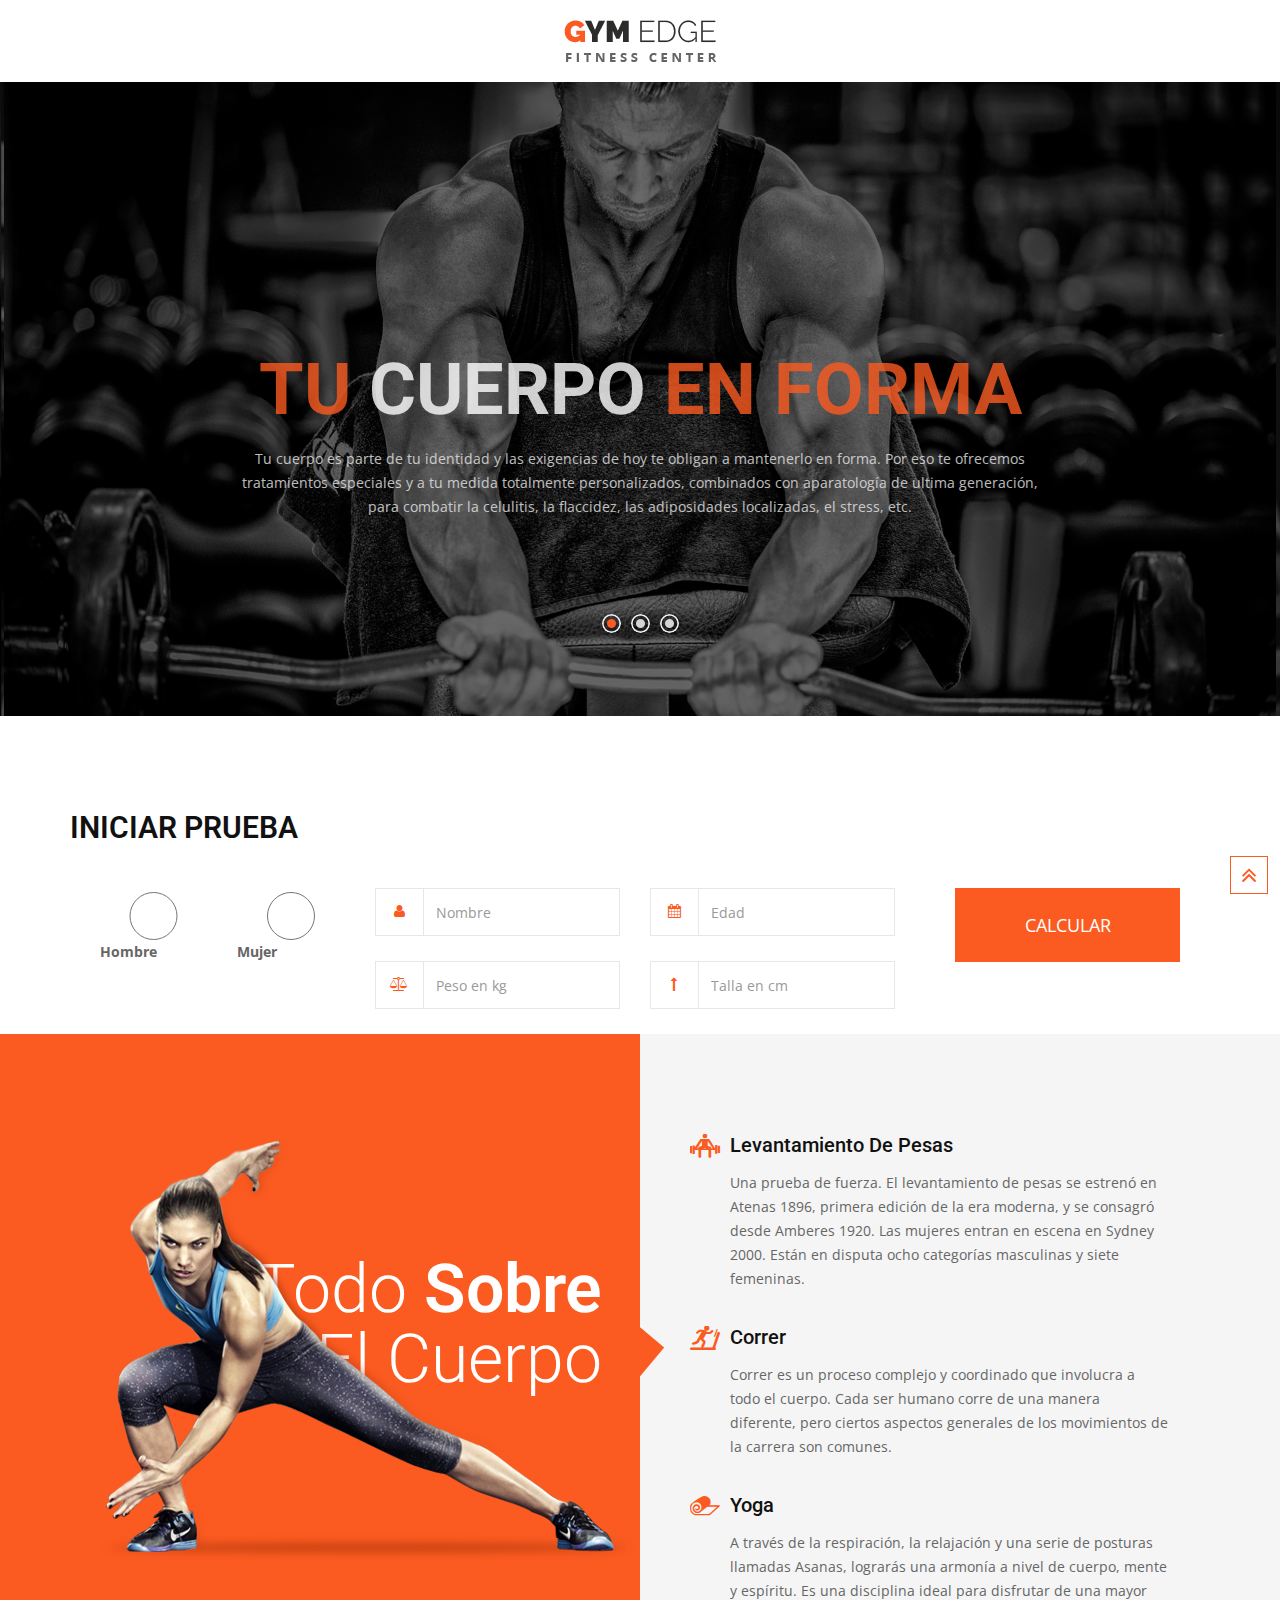
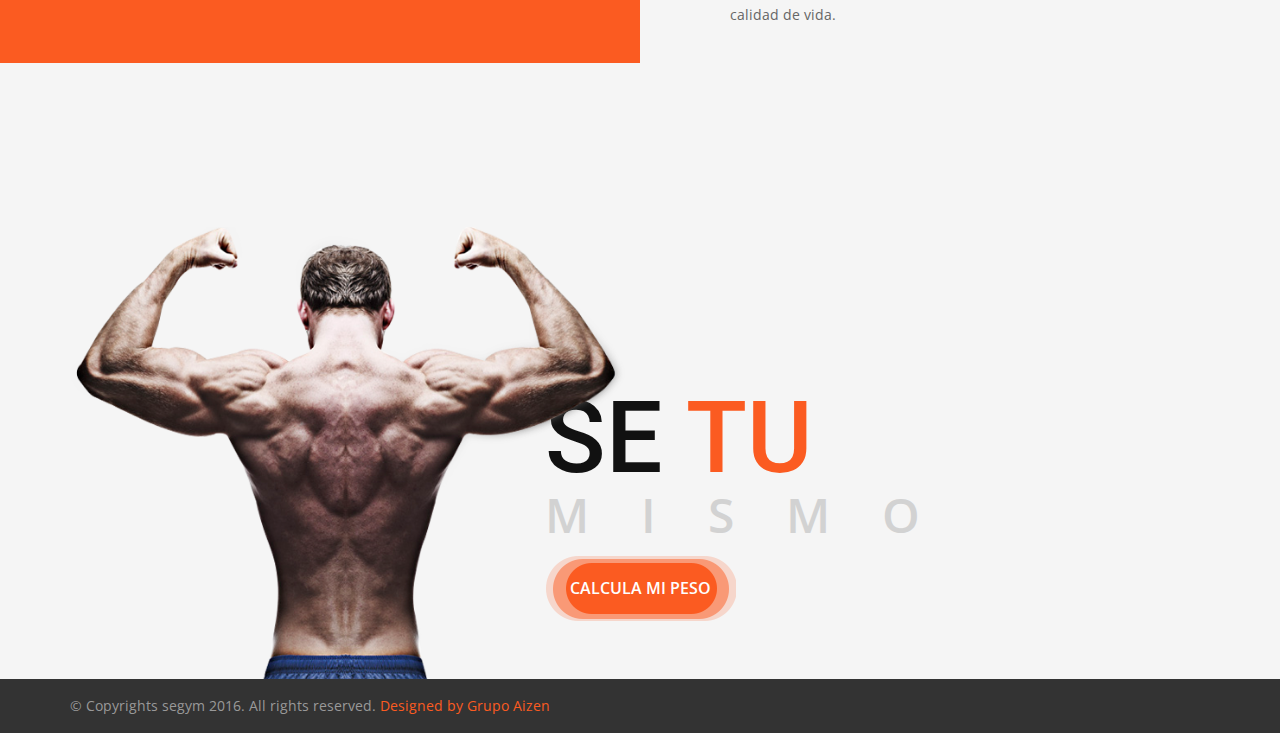
<file: index.html>
<!doctype html>
<html class="no-js" lang="">
    

<head>
        <meta charset="utf-8">
        <meta http-equiv="x-ua-compatible" content="ie=edge">
        <title>Segym</title>
        <meta name="description" content="">
        <meta name="viewport" content="width=device-width, initial-scale=1">

        <!-- favicon
        ============================================ -->        
        <link rel="shortcut icon" type="image/x-icon" href="favicon.ico">
        
        <!-- Bootstrap CSS
        ============================================ -->        
        <link rel="stylesheet" href="css/bootstrap.min.css">

        <!-- Font Awesome CSS
        ============================================ -->
        <link rel="stylesheet" href="css/font-awesome.min.css">

        <!-- owl.carousel CSS
        ============================================ -->
        <link rel="stylesheet" href="css/owl.carousel.css">
        <link rel="stylesheet" href="css/owl.theme.css">
        <link rel="stylesheet" href="css/owl.transitions.css">

        <!-- meanmenu CSS
        ============================================ -->
        <link rel="stylesheet" href="css/meanmenu.min.css">

        <!-- normalize CSS
        ============================================ -->
        <link rel="stylesheet" href="css/normalize.css">

        <!-- main CSS
        ============================================ -->
        <link rel="stylesheet" href="css/main.css">

        <!-- nivo slider CSS
        ============================================ -->
        <link rel="stylesheet" href="css/custom-slider/css/nivo-slider.css" type="text/css" />
        <link rel="stylesheet" href="css/custom-slider/css/preview.css" type="text/css" media="screen" />

        <!-- flaticon CSS
        ============================================ -->
        <link rel="stylesheet" type="text/css" href="css/flaticon.css"> 

        <!-- Wow CSS
        ============================================ -->
        <link rel="stylesheet" type="text/css" href="css/animate.css"> 
        <link rel="stylesheet" type="text/css" href="css/site.css"> 

        <!-- Fancybox CSS
        ============================================ -->
        <link rel="stylesheet" type="text/css" href="css/fancybox/jquery.fancybox.css"> 

        <!-- style CSS
        ============================================ -->
        <link rel="stylesheet" href="style.css">

        <!-- responsive CSS
        ============================================ -->
        <link rel="stylesheet" href="css/responsive.css">

        <!-- modernizr JS
        ============================================ -->
        <script src="js/vendor/modernizr-2.8.3.min.js"></script>
    </head>
    <body>
        <!-- Start wrapper -->
        <div class="wrapper">
        <!--[if lt IE 8]>
            <p class="browserupgrade">You are using an <strong>outdated</strong> browser. Please <a href="http://browsehappy.com/">upgrade your browser</a> to improve your experience.</p>
        <![endif]-->
        
        <!-- Start Header area -->
        <header class="main-header"  id="sticker">
            <!-- Start Header Top Area -->
                <div class="header-top-area">
                    <div class="container">
                        <div class="row">
                            <div class="col-lg-12 col-md-2 col-sm-12 col-xs-12">
                                <div class="logo-area center text-center">
                                    <a href="index.html"><img src="img/logo.png" alt="logo"></a>
                                </div>
                            </div>
                            <!-- <div class="col-lg-9 col-md-9 col-sm-12 col-xs-12">
                                <div class="main-menu">
                                    <nav>
                                        <ul id="nav">
                                            <li class="current"><a href="index.html">Home</a></li>
                                            <li><a href="#about">About</a></li>
                                            <li><a href="#classes">Classes</a></li>
                                            <li><a href="#schedule">Schedule</a></li>
                                            <li><a href="#trainers">Trainers</a></li>
                                            <li><a href="#shop">Shop</a></li>
                                            <li><a href="#news">News</a></li>
                                            <li><a href="#contact">Contact</a></li>
                                        </ul> 
                                    </nav>
                                </div>
                            </div> -->
                            <!-- <div class="col-lg-1 col-md-1 col-sm-12 col-xs-12">
                                <div class="header-top-right">
                                    <ul>
                                        <li>
                                            <div class="header-top-search search-box">
                                                <form>
                                                <input class="search-text" type="text"  placeholder="Search Here..." >
                                                <a class="search-button" href="#">
                                                    <i class="fa fa-search" aria-hidden="true"></i>
                                                </a>
                                                </form>
                                            </div>
                                        </li>
                                        <li>
                                            <a href="#" class="cart-area floatright">
                                                <i class="fa fa-shopping-cart"></i><span>2</span>
                                            </a>
                                            <ul>
                                                <li>
                                                    <div class="cart-single-product">
                                                        <div class="media">
                                                        <div class="pull-left cart-product-img">
                                                            <a href="#">
                                                                <img class="media-object" src="img/product/cart-img.png" alt="product">
                                                            </a>
                                                        </div>
                                                        <div class="media-body cart-content">
                                                            <h4 class="media-heading"><a href="#">Product Title Here</a></h4>
                                                            <a href="#" class="trash"><i class="fa fa-trash-o"></i></a>
                                                            <p>Quantity : 1</p>
                                                            <div class="cart-product-price">
                                                                <a href="#">$49</a>
                                                            </div>
                                                        </div>
                                                        </div>
                                                    </div>
                                                </li>
                                                <li>
                                                    <div class="cart-single-product">
                                                        <div class="media">
                                                        <div class="pull-left cart-product-img">
                                                            <a href="#">
                                                                <img class="media-object" src="img/product/cart-img.png" alt="product">
                                                            </a>
                                                        </div>
                                                        <div class="media-body cart-content">
                                                            <h4 class="media-heading"><a href="#">Product Title Here</a></h4>
                                                            <a href="#" class="trash"><i class="fa fa-trash-o"></i></a>
                                                            <p>Quantity : 1</p>
                                                            <div class="cart-product-price">
                                                                <a href="#">$99</a>
                                                            </div>
                                                        </div>
                                                        </div>
                                                    </div>
                                                </li>
                                                <li><a href="http://www.radiustheme.com/demo/html/gymedge/one-page/checkout.html" class="checkout-button">Checkout</a></li>        
                                            </ul>
                                        </li>
                                    </ul>
                                </div>
                            </div> -->
                        </div>
                    </div>
                </div>
            <!-- End header Top Area -->
            <!-- mobile-menu-area start -->
            <!-- <div class="mobile-menu-area">
                <div class="container">
                    <div class="row">
                        <div class="col-md-12">
                            <div class="mobile-menu">
                                <nav id="dropdown">
                                    <ul>
                                        <li class="current"><a href="index.html">Home</a></li>
                                        <li><a href="#about">About</a></li>
                                        <li><a href="#classes">Classes</a></li>
                                        <li><a href="#schedule">Schedule</a></li>
                                        <li><a href="#trainers">Trainers</a></li>
                                        <li><a href="#shop">Shop</a></li>
                                        <li><a href="#news">News</a></li>
                                        <li><a href="#contact">Contact</a></li>
                                    </ul>
                                </nav>
                            </div>                  
                        </div>
                    </div>
                </div>
            </div> -->
            <!-- mobile-menu-area end --> 
        </header>
        <!-- End Header area -->
        <!-- Start slider area  -->
        <div class="slider-area">
            <div class="bend niceties preview-2">
                <div id="ensign-nivoslider" class="slides"> 
                    <img src="img/slides/slide1.jpg" alt="image" title="#slider-direction-1"  />
                    <img src="img/slides/slide2.jpg" alt="image" title="#slider-direction-1"  />
                    <img src="img/slides/slide1.jpg" alt="image" title="#slider-direction-1"  />
                </div>
                <!-- direction 1 -->
                <div id="slider-direction-1" class="t-cn slider-direction">
                    <div class="slider-progress"></div>
                    <div class="slider-content t-cn s-tb slider-1">
                        <div class="title-container s-tb-c title-compress">
                            <div data-wow-delay="0.1s" data-wow-duration="1s" class="tp-caption big-title rs-title customin customout bg-sld-cp-primary "><span>tu</span> Cuerpo <span>en forma</span>
                            </div>
                            <div data-wow-delay="0.2s" data-wow-duration="2s" class="tp-caption small-content customin customout rs-title-small bg-sld-cp-primary tp-resizeme rs-parallaxlevel-0 ">
                            Tu cuerpo es parte de tu identidad y las exigencias de hoy te obligan a mantenerlo en forma. Por eso te ofrecemos  tratamientos especiales y a tu medida totalmente personalizados, combinados con aparatología de ultima generación, para combatir la celulitis, la flaccidez, las adiposidades localizadas, el stress, etc. 
                            </div>

                        </div>
                            <div class="button">
                            <!-- <a href="#" class="btn custom-button" data-title="Join With Us">Iniciar Prueba</a> -->
                            </div>
                        </div>  
                    </div>
                </div>
            </div>
            <div class="contact-us-area padding-top" id="contact">
                <div class="container">
                    <div class="row">
                        <div class="col-lg-12 col-md-12 col-sm-12">
                            <form action="framework/index.php" class="form-horizontal contact-form"   role="form" method="post">
                            <fieldset>

                            
                            <legend>Iniciar Prueba</legend>

                            <div class="col-lg-9">
                                <div class="form-group col-sm-2">
                                    <!-- <label class="control-label pull-left" for="textinput1"><i class="fa fa-user" aria-hidden="true"></i></label>  -->
                                    <div class="media-body">
                                        <input id="form-name" name="sexo" placeholder="Hombre" class="form-control input-md" type="radio" value="Hombre" data-error="Name field is required" required>
                                        </input>
                                        <label>Hombre</label>
                                        <div class="help-block with-errors"></div>
                                    </div>
                                </div>
                                
                                <div class="form-group col-sm-2">
                                    <!-- <label class="control-label pull-left" for="mujer"><i class="fa fa-user" aria-hidden="true"></i></label>  -->
                                    <div class="media-body">
                                        <input id="mujer" name="sexo" placeholder="Mujer" class="form-control input-md" type="radio" value="Mujer" data-error="Name field is required" required>
                                        <label>Mujer</label>
                                        <div class="help-block with-errors"></div>
                                    </div>
                                </div>

                                <div class="form-group col-sm-4">
                                    <label class="control-label pull-left" for="textinput1"><i class="fa fa-user" aria-hidden="true"></i></label> 
                                    <div class="media-body">
                                        <input id="form-name" name="nombre" placeholder="Nombre" class="form-control input-md" type="text" data-error="Name field is required" required>
                                        <div class="help-block with-errors"></div>
                                    </div>
                                </div>
                                <div class="form-group col-sm-4">
                                    <label class="control-label pull-left" for="edad"><i class="fa fa-calendar" aria-hidden="true"></i></label>  
                                    <div class="media-body">
                                        <input id="form-email" name="edad" placeholder="Edad" class="form-control input-md" type="number" min="0" max="120" data-error="Edad field is required" required>
                                        <div class="help-block with-errors"></div>
                                    </div>
                                </div>

                                
                                <div class="form-group col-sm-4">
                                    <label class="control-label pull-left" for="peso"><i class="fa fa-balance-scale" aria-hidden="true"></i></label>
                                    <div class="media-body">
                                        <input id="form-phone" name="peso" placeholder="Peso en kg" class="form-control input-md" type="number" data-error="Peso field is required" required min="25" max="250">
                                        <div class="help-block with-errors"></div>
                                    </div>
                                </div>

                                <div class="form-group col-sm-4">
                                    <label class="control-label pull-left" for="talla"><i class="fa fa-long-arrow-up" aria-hidden="true"></i></label>
                                    <div class="media-body">
                                        <input id="form-phone" name="talla" placeholder="Talla en cm" class="form-control input-md" type="text" data-error="Talla field is required" required>
                                        <div class="help-block with-errors"></div>
                                    </div>
                                </div>

                                
                            </div>

                            <div class="col-lg-3">
                                <div class="form-group col-sm-12">
                                  <div class="media-body">
                                    <button type="submit" class="btn-read-more-fill btn-send">Calcular</button>
                                  </div>
                                </div>
                                
                            </div>

                            
                            <div class='form-response'></div>

                            </fieldset>
                            </form>
                        </div> 
                    </div>
                </div>
            </div>
            <!-- End slider area--> 
            <!-- Start About fitness area -->
            <div class="about-fitness-area" id="about">
                <div class="container-fluid">
                    <div class="about-fitness-left">
                        <div class="about-left-img padding-space">
                            <img src="img/about-fitness-img.png" alt="about-fitness-img">
                            <div class="overly">
                                <h3>Todo <span>sobre</span><br>El cuerpo</h3>
                            </div>
                        </div>
                    </div>
                    <div class="about-fitness-right padding-space">
                        <div class="about-single-service">
                            <div class="media service-item">
                                <div class="pull-left service-image">
                                    <a href="#">
                                        <span class="flaticon-gym"></span>
                                    </a>
                                </div>
                                <div class="media-body service-content">
                                    <h3 class="media-heading"><a href="#">Levantamiento de Pesas</a></h3>
                                    <p>Una prueba de fuerza. El levantamiento de pesas se estrenó en Atenas 1896, primera edición de la era moderna, y se consagró desde Amberes 1920. Las mujeres entran en escena en Sydney 2000. Están en disputa ocho categorías masculinas y siete femeninas.</p>
                                </div>
                            </div>
                        </div>
                        <div class="about-single-service">
                            <div class="media service-item">
                                <div class="pull-left service-image">
                                    <a href="#">
                                        <span class="flaticon-man-running-on-treadmill-machine"></span>
                                    </a>
                                </div>
                                <div class="media-body service-content">
                                    <h3 class="media-heading"><a href="#">Correr</a></h3>
                                    <p>Correr es un proceso complejo y coordinado que involucra a todo el cuerpo. Cada ser humano corre de una manera diferente, pero ciertos aspectos generales de los movimientos de la carrera son comunes.</p>
                                </div>
                            </div>
                        </div>
                        <div class="about-single-service">
                            <div class="media service-item last-item">
                                <div class="pull-left service-image">
                                    <a href="#">
                                        <span class="flaticon-yoga-mat"></span>
                                    </a>
                                </div>
                                <div class="media-body service-content">
                                    <h3 class="media-heading"><a href="#">Yoga</a></h3>
                                    <p>A través de la respiración, la relajación y una serie de posturas llamadas Asanas, lograrás una armonía a nivel de cuerpo, mente y espíritu. Es una disciplina ideal para disfrutar de una mayor calidad de vida.</p>
                                </div>
                            </div>
                        </div>
                    </div>
                </div>
            </div>
            <!-- End About fitness area -->
            <!-- Start feature classes area -->
            <!-- <div class="feature-classes-area padding-space" id="classes">
                <div class="container">
                    <div class="row">
                        <div class="col-lg-12 col-md-12 col-sm-12">
                            <div class="section-title">
                                <h2>Featured Classes</h2>
                            </div>
                            <div class="feature-classes owl-arrow">
                                <div class="single-product-classes">
                                    <div class="single-product">
                                        <a href="#"><img src="img/feature1.jpg" alt="product"></a>
                                        <div class="overly">
                                            <ul>
                                                <li>16 Dec</li>
                                                <li>06.AM</li>
                                            </ul>
                                        </div>
                                    </div>
                                    <div class="product-content">
                                        <h3><a href="http://www.radiustheme.com/demo/html/gymedge/one-page/single-classes.html">Weight Lifting</a></h3>
                                        <span class="author"><i class="fa fa-user"></i>Jhon Carry</span>
                                    </div>
                                </div>
                                <div class="single-product-classes">
                                    <div class="single-product">
                                        <a href="#"><img src="img/feature2.jpg" alt="product"></a>
                                        <div class="overly">
                                            <ul>
                                                <li>16 Dec</li>
                                                <li>06.AM</li>
                                            </ul>
                                        </div>
                                    </div>
                                    <div class="product-content">
                                        <h3><a href="http://www.radiustheme.com/demo/html/gymedge/one-page/single-classes.html">Daily Yoga</a></h3>
                                        <span class="author"><i class="fa fa-user"></i>Jhon Carry</span>
                                    </div>
                                </div>
                                <div class="single-product-classes">
                                    <div class="single-product">
                                        <a href="#"><img src="img/feature3.jpg" alt="product"></a>
                                        <div class="overly">
                                            <ul>
                                                <li>16 Dec</li>
                                                <li>06.AM</li>
                                            </ul>
                                        </div>
                                    </div>
                                    <div class="product-content">
                                        <h3><a href="http://www.radiustheme.com/demo/html/gymedge/one-page/single-classes.html">Running Way</a></h3>
                                        <span class="author"><i class="fa fa-user"></i>Jhon Carry</span>
                                    </div>
                                </div>
                                <div class="single-product-classes">
                                    <div class="single-product">
                                        <a href="#"><img src="img/feature4.jpg" alt="product"></a>
                                        <div class="overly">
                                            <ul>
                                                <li>16 Dec</li>
                                                <li>06.AM</li>
                                            </ul>
                                        </div>
                                    </div>
                                    <div class="product-content">
                                        <h3><a href="http://www.radiustheme.com/demo/html/gymedge/one-page/single-classes.html">Free Hand</a></h3>
                                        <span class="author"><i class="fa fa-user"></i>Jhon Carry</span>
                                    </div>
                                </div>
                                <div class="single-product-classes">
                                    <div class="single-product">
                                        <a href="#"><img src="img/feature1.jpg" alt="product"></a>
                                        <div class="overly">
                                            <ul>
                                                <li>16 Dec</li>
                                                <li>06.AM</li>
                                            </ul>
                                        </div>
                                    </div>
                                    <div class="product-content">
                                        <h3><a href="http://www.radiustheme.com/demo/html/gymedge/one-page/single-classes.html">Weight Lifting</a></h3>
                                        <span class="author"><i class="fa fa-user"></i>Jhon Carry</span>
                                    </div>
                                </div>
                            </div>
                        </div>
                    </div>
                </div>
            </div> -->
            <!-- End feature product area -->
            <!-- Start being body builder area -->
            <div class="being-body-builder padding-top">
                <div class="container">
                    <div class="row">
                        <div class="col-lg-6 col-md-6 col-sm-6">
                            <div class="being-left-img">
                                <img src="img/being-builder.png" alt="being-builder">
                            </div>
                        </div>
                        <div class="col-lg-6 col-md-6 col-sm-6">
                            <div class="being-right-content">
                                <div class="being-content">
                                    <h2>se <span>TU</span></h2>
                                    <p>Mismo</p>
                                    <a class="btn sign-button" href="#"> Calcula mi peso </a>
                                </div>
                            </div>
                        </div>
                    </div>
                </div>
            </div>
            <!-- End being body builder area -->
            <!-- Start class schedule area -->
            <!-- <div class="class-schedule padding-top" id="schedule">
                <div class="container">
                    <div class="row">
                        <div class="col-lg-12 col-md-12 col-sm-12">
                            <div class="section-title">
                                <h2>Class ScheDule</h2>
                            </div>
                            <div class="class-schedule-wrap">
                                
                                <ul id="myTab" class="nav nav-tabs">
                                    <li class="active"><a href="#monday" data-toggle="tab">Monday</a></li>
                                    <li><a href="#tuesday" data-toggle="tab">Tuesday</a></li>
                                    <li><a href="#wednesday" data-toggle="tab">Wednesday</a></li>
                                    <li><a href="#monday" data-toggle="tab">Thursday</a></li>
                                    <li><a href="#tuesday" data-toggle="tab">Friday</a></li>
                                    <li><a href="#wednesday" data-toggle="tab">Saturday</a></li>
                                    <li><a href="#monday" data-toggle="tab">Sunday</a></li>
                                </ul>
                                <div id="myTabContent" class="tab-content class-schedule-tab">
                                    <div class="tab-pane fade in active wow fadeInUp" id="monday">
                                        <ul class="odd">
                                            <li>Yoga</li>
                                            <li>10.00 am - 12.00 pm</li>
                                            <li>Robert Smith</li>
                                            <li><a href="#">Join Now!</a></li>
                                        </ul>
                                        <ul class="even">
                                            <li>Running</li>
                                            <li>09.00 am - 12.00 pm</li>
                                            <li>Petter john</li>
                                            <li><a href="#">Join Now!</a></li>
                                        </ul>
                                        <ul class="odd">
                                            <li>Gym</li>
                                            <li>10.00 am - 12.00 pm</li>
                                            <li>Kazi Fahim</li>
                                            <li><a href="#">Join Now!</a></li>
                                        </ul>
                                        <ul class="even">
                                            <li>Free Hand</li>
                                            <li>09.00 am - 12.00 pm</li>
                                            <li>Jessy Reo</li>
                                            <li><a href="#">Join Now!</a></li>
                                        </ul>
                                        <ul class="odd">
                                            <li>Weight Lifting</li>
                                            <li>10.00 am - 12.00 pm</li>
                                            <li>Zara Keron</li>
                                            <li><a href="#">Join Now!</a></li>
                                        </ul>
                                        <ul class="even">
                                            <li>Ftiness</li>
                                            <li>09.00 am - 12.00 pm</li>
                                            <li>Jack Sparrow</li>
                                            <li><a href="#">Join Now!</a></li>
                                        </ul>
                                    </div>
                                    <div class="tab-pane fade wow fadeInDown" id="tuesday">
                                        <ul class="odd">
                                            <li>Yoga</li>
                                            <li>10.00 am - 12.00 pm</li>
                                            <li>Robert Smith</li>
                                            <li><a href="#">Join Now!</a></li>
                                        </ul>
                                        <ul class="even">
                                            <li>Running</li>
                                            <li>09.00 am - 12.00 pm</li>
                                            <li>Petter john</li>
                                            <li><a href="#">Join Now!</a></li>
                                        </ul>
                                        <ul class="odd">
                                            <li>Gym</li>
                                            <li>10.00 am - 12.00 pm</li>
                                            <li>Kazi Fahim</li>
                                            <li><a href="#">Join Now!</a></li>
                                        </ul>
                                        <ul class="even">
                                            <li>Free Hand</li>
                                            <li>09.00 am - 12.00 pm</li>
                                            <li>Jessy Reo</li>
                                            <li><a href="#">Join Now!</a></li>
                                        </ul>
                                        <ul class="odd">
                                            <li>Weight Lifting</li>
                                            <li>10.00 am - 12.00 pm</li>
                                            <li>Zara Keron</li>
                                            <li><a href="#">Join Now!</a></li>
                                        </ul>
                                    </div>
                                    <div class="tab-pane fade wow fadeInUp" id="wednesday">
                                        <ul class="odd">
                                            <li>Yoga</li>
                                            <li>10.00 am - 12.00 pm</li>
                                            <li>Robert Smith</li>
                                            <li><a href="#">Join Now!</a></li>
                                        </ul>
                                        <ul class="even">
                                            <li>Running</li>
                                            <li>09.00 am - 12.00 pm</li>
                                            <li>Petter john</li>
                                            <li><a href="#">Join Now!</a></li>
                                        </ul>
                                        <ul class="odd">
                                            <li>Gym</li>
                                            <li>10.00 am - 12.00 pm</li>
                                            <li>Kazi Fahim</li>
                                            <li><a href="#">Join Now!</a></li>
                                        </ul>
                                        <ul class="even">
                                            <li>Free Hand</li>
                                            <li>09.00 am - 12.00 pm</li>
                                            <li>Jessy Reo</li>
                                            <li><a href="#">Join Now!</a></li>
                                        </ul>
                                    </div>
                                </div>
                            </div>
                        </div>
                    </div>
                </div>
            </div> -->
            <!-- End class schedule area -->
            <!-- Start what clients say area  -->
            <!-- <div class="what-client-area padding-space">
                <div class="container">
                    <div class="row">
                        <div class="col-lg-12 col-md-12 col-sm-12">
                            <div class="section-title">
                                <h2>What Client’s Say</h2>
                            </div>
                            <div class="what-client-say">
                                <div class="single-client-say">
                                    <div class="pull-left client-picture">
                                        <img src="img/client1.jpg" alt="client1">
                                    </div>
                                    <div class="media-body client-content">
                                        <h3><a href="#">Honey Jisa <span> / CEO</span></a></h3>
                                        <p>Lorem ipsum dolor sit amet, consectet ad elit sed diam nonummy nibh euismod tincidunt ut laoreet dolore magnaLorem ipsum dolor sit amet, consectet ad elit sed onummy.</p>
                                    </div>
                                </div>
                                <div class="single-client-say">
                                    <div class="pull-left client-picture">
                                        <img src="img/client2.jpg" alt="client2">
                                    </div>
                                    <div class="media-body client-content">
                                        <h3><a href="#">Tahmid Alom <span> / Founder</span></a></h3>
                                        <p>Lorem ipsum dolor sit amet, consectet ad elit sed diam nonummy nibh euismod tincidunt ut laoreet dolore magnaLorem ipsum dolor sit amet, consectet ad elit sed onummy.</p>
                                    </div>
                                </div>
                                <div class="single-client-say">
                                    <div class="pull-left client-picture">
                                        <img src="img/client1.jpg" alt="client1">
                                    </div>
                                    <div class="media-body client-content">
                                        <h3><a href="#">Honey Jisa <span> / CEO</span></a></h3>
                                        <p>Lorem ipsum dolor sit amet, consectet ad elit sed diam nonummy nibh euismod tincidunt ut laoreet dolore magnaLorem ipsum dolor sit amet, consectet ad elit sed onummy.</p>
                                    </div>
                                </div>
                                <div class="single-client-say">
                                    <div class="pull-left client-picture">
                                        <img src="img/client2.jpg" alt="client2">
                                    </div>
                                    <div class="media-body client-content">
                                        <h3><a href="#">Honey Jisa <span> / CEO</span></a></h3>
                                        <p>Lorem ipsum dolor sit amet, consectet ad elit sed diam nonummy nibh euismod tincidunt ut laoreet dolore magnaLorem ipsum dolor sit amet, consectet ad elit sed onummy.</p>
                                    </div>
                                </div>
                            </div>
                        </div>
                    </div>
                </div>
            </div> -->
            <!-- End what clients say area -->
            <!-- Start Expert trainers area -->
            <!-- <div class="expert-trainer-area padding-space" id="trainers">
                <div class="container">
                    <div class="row">
                        <div class="col-lg-12 col-md-12 col-sm-12">
                            <div class="section-title">
                                <h2>Expert Trainers</h2>
                            </div>
                            <div class="expert-trainer owl-arrow">
                                <div class="single-trainer-item">
                                    <div class="trainer-item">
                                        <div class="trainer-img">
                                            <img src="img/trainers/trainer1.png" alt="trainer1">
                                            <div class="social-overly">
                                                <ul>
                                                    <li><a href="#"><i class="fa fa-facebook" aria-hidden="true"></i></a></li>
                                                    <li><a href="#"><i class="fa fa-twitter" aria-hidden="true"></i></a></li>
                                                    <li><a href="#"><i class="fa fa-linkedin" aria-hidden="true"></i></a></li>
                                                    <li><a href="#"><i class="fa fa-google-plus" aria-hidden="true"></i></a></li>
                                                </ul>
                                            </div>
                                            <div class="trainer-overly">
                                                <h3><a href="http://www.radiustheme.com/demo/html/gymedge/one-page/single-trainer.html">David Fahim</a></h3>
                                                <span class="builder">Body Builder</span>
                                            </div>
                                        </div>
                                    </div>
                                </div>
                                <div class="single-trainer-item">
                                    <div class="trainer-item">
                                        <div class="trainer-img">
                                            <img src="img/trainers/trainer2.png" alt="trainer2">
                                            <div class="social-overly">
                                                <ul>
                                                    <li><a href="#"><i class="fa fa-facebook" aria-hidden="true"></i></a></li>
                                                    <li><a href="#"><i class="fa fa-twitter" aria-hidden="true"></i></a></li>
                                                    <li><a href="#"><i class="fa fa-linkedin" aria-hidden="true"></i></a></li>
                                                    <li><a href="#"><i class="fa fa-google-plus" aria-hidden="true"></i></a></li>
                                                </ul>
                                            </div>
                                            <div class="trainer-overly">
                                                <h3><a href="http://www.radiustheme.com/demo/html/gymedge/one-page/single-trainer.html">Jecy Deoko</a></h3>
                                                <span class="builder">Running Specialist</span>
                                            </div>
                                        </div>
                                    </div>
                                </div>
                                <div class="single-trainer-item">
                                    <div class="trainer-item">
                                        <div class="trainer-img">
                                            <img src="img/trainers/trainer3.png" alt="trainer3">
                                            <div class="social-overly">
                                                <ul>
                                                    <li><a href="#"><i class="fa fa-facebook" aria-hidden="true"></i></a></li>
                                                    <li><a href="#"><i class="fa fa-twitter" aria-hidden="true"></i></a></li>
                                                    <li><a href="#"><i class="fa fa-linkedin" aria-hidden="true"></i></a></li>
                                                    <li><a href="#"><i class="fa fa-google-plus" aria-hidden="true"></i></a></li>
                                                </ul>
                                            </div>
                                            <div class="trainer-overly">
                                                <h3><a href="http://www.radiustheme.com/demo/html/gymedge/one-page/single-trainer.html">John Smith</a></h3>
                                                <span class="builder">Weight Lifting</span>
                                            </div>
                                        </div>
                                    </div>
                                </div>
                                <div class="single-trainer-item">
                                    <div class="trainer-item">
                                        <div class="trainer-img">
                                            <img src="img/trainers/trainer4.png" alt="trainer4">
                                            <div class="social-overly">
                                                <ul>
                                                    <li><a href="#"><i class="fa fa-facebook" aria-hidden="true"></i></a></li>
                                                    <li><a href="#"><i class="fa fa-twitter" aria-hidden="true"></i></a></li>
                                                    <li><a href="#"><i class="fa fa-linkedin" aria-hidden="true"></i></a></li>
                                                    <li><a href="#"><i class="fa fa-google-plus" aria-hidden="true"></i></a></li>
                                                </ul>
                                            </div>
                                            <div class="trainer-overly">
                                                <h3><a href="http://www.radiustheme.com/demo/html/gymedge/one-page/single-trainer.html">David Fahim</a></h3>
                                                <span class="builder">Body Builder</span>
                                            </div>
                                        </div>
                                    </div>
                                </div>
                            </div>
                        </div>
                    </div>
                </div>
            </div> -->
            <!-- End Expert tainers area -->
            <!-- Start online store area -->
            <!-- <div class="online-store-area padding-space" id="shop">
                <div class="container">
                    <div class="row">
                        <div class="col-lg-12 col-md-12 col-sm-12">
                            <div class="section-title">
                                <h2>Online Store</h2>
                            </div>
                            <div class="online-store owl-arrow">
                                <div class="single-product-store">
                                    <div class="single-product">
                                        <a href="#"><img src="img/product/product1.png" alt="product"></a>
                                        <div class="overlay"></div>
                                        <div class="product-info">
                                            <ul>
                                                <li><a href="#" title="Cart"><i class="fa fa-shopping-cart"></i></a></li>
                                                <li><a href="#" title="Whishlist"><i class="fa fa-heart-o"></i></a></li>
                                                <li><a href="#" title="Campare"><i class="fa fa-compress"></i></a></li>
                                            </ul>
                                        </div>
                                    </div>
                                    <div class="product-content">
                                        <h3 class="name"><a href="http://www.radiustheme.com/demo/html/gymedge/one-page/single-product.html">Product Title Here</a></h3>
                                        <div class="review">
                                            <ul>
                                                <li><a href="#"><i class="fa fa-star"></i></a></li>
                                                <li><a href="#"><i class="fa fa-star"></i></a></li>
                                                <li><a href="#"><i class="fa fa-star"></i></a></li>
                                                <li><a href="#"><i class="fa fa-star"></i></a></li>
                                                <li class="uncolor"><a href="#"><i class="fa fa-star"></i></a></li>
                                            </ul>
                                        </div>
                                        <span class="regular-price">
                                            <span class="product-price">$59.00</span>
                                        </span>
                                    </div>
                                </div>
                                <div class="single-product-store">
                                    <div class="single-product">
                                        <a href="#"><img src="img/product/product2.png" alt="product"></a>
                                        <div class="overlay"></div>
                                        <div class="product-info">
                                            <ul>
                                                <li><a href="#" title="Cart"><i class="fa fa-shopping-cart"></i></a></li>
                                                <li><a href="#" title="Whishlist"><i class="fa fa-heart-o"></i></a></li>
                                                <li><a href="#" title="Campare"><i class="fa fa-compress"></i></a></li>
                                            </ul>
                                        </div>
                                    </div>
                                    <div class="product-content">
                                        <h3 class="name"><a href="http://www.radiustheme.com/demo/html/gymedge/one-page/single-product.html">Product Title Here</a></h3>
                                        <div class="review">
                                            <ul>
                                                <li><a href="#"><i class="fa fa-star"></i></a></li>
                                                <li><a href="#"><i class="fa fa-star"></i></a></li>
                                                <li><a href="#"><i class="fa fa-star"></i></a></li>
                                                <li><a href="#"><i class="fa fa-star"></i></a></li>
                                                <li class="uncolor"><a href="#"><i class="fa fa-star"></i></a></li>
                                            </ul>
                                        </div>
                                        <span class="regular-price">
                                            <span class="product-price">$59.00</span>
                                        </span>
                                    </div>
                                </div>
                                <div class="single-product-store">
                                    <div class="single-product">
                                        <a href="#"><img src="img/product/product3.png" alt="product"></a>
                                        <div class="overlay"></div>
                                        <div class="product-info">
                                            <ul>
                                                <li><a href="#" title="Cart"><i class="fa fa-shopping-cart"></i></a></li>
                                                <li><a href="#" title="Whishlist"><i class="fa fa-heart-o"></i></a></li>
                                                <li><a href="#" title="Campare"><i class="fa fa-compress"></i></a></li>
                                            </ul>
                                        </div>
                                    </div>
                                    <div class="product-content">
                                        <h3 class="name"><a href="http://www.radiustheme.com/demo/html/gymedge/one-page/single-product.html">Product Title Here</a></h3>
                                        <div class="review">
                                            <ul>
                                                <li><a href="#"><i class="fa fa-star"></i></a></li>
                                                <li><a href="#"><i class="fa fa-star"></i></a></li>
                                                <li><a href="#"><i class="fa fa-star"></i></a></li>
                                                <li><a href="#"><i class="fa fa-star"></i></a></li>
                                                <li class="uncolor"><a href="#"><i class="fa fa-star"></i></a></li>
                                            </ul>
                                        </div>
                                        <span class="regular-price">
                                            <span class="product-price">$59.00</span>
                                        </span>
                                    </div>
                                </div>
                                <div class="single-product-store">
                                    <div class="single-product">
                                        <a href="#"><img src="img/product/product4.png" alt="product"></a>
                                        <div class="overlay"></div>
                                        <div class="product-info">
                                            <ul>
                                                <li><a href="#" title="Cart"><i class="fa fa-shopping-cart"></i></a></li>
                                                <li><a href="#" title="Whishlist"><i class="fa fa-heart-o"></i></a></li>
                                                <li><a href="#" title="Campare"><i class="fa fa-compress"></i></a></li>
                                            </ul>
                                        </div>
                                    </div>
                                    <div class="product-content">
                                        <h3 class="name"><a href="http://www.radiustheme.com/demo/html/gymedge/one-page/single-product.html">Product Title Here</a></h3>
                                        <div class="review">
                                            <ul>
                                                <li><a href="#"><i class="fa fa-star"></i></a></li>
                                                <li><a href="#"><i class="fa fa-star"></i></a></li>
                                                <li><a href="#"><i class="fa fa-star"></i></a></li>
                                                <li><a href="#"><i class="fa fa-star"></i></a></li>
                                                <li class="uncolor"><a href="#"><i class="fa fa-star"></i></a></li>
                                            </ul>
                                        </div>
                                        <span class="regular-price">
                                            <span class="product-price">$59.00</span>
                                        </span>
                                    </div>
                                </div>
                                <div class="single-product-store">
                                    <div class="single-product">
                                        <a href="#"><img src="img/product/product1.png" alt="product"></a>
                                        <div class="overlay"></div>
                                        <div class="product-info">
                                            <ul>
                                                <li><a href="#" title="Cart"><i class="fa fa-shopping-cart"></i></a></li>
                                                <li><a href="#" title="Whishlist"><i class="fa fa-heart-o"></i></a></li>
                                                <li><a href="#" title="Campare"><i class="fa fa-compress"></i></a></li>
                                            </ul>
                                        </div>
                                    </div>
                                    <div class="product-content">
                                        <h3 class="name"><a href="http://www.radiustheme.com/demo/html/gymedge/one-page/single-product.html">Product Title Here</a></h3>
                                        <div class="review">
                                            <ul>
                                                <li><a href="#"><i class="fa fa-star"></i></a></li>
                                                <li><a href="#"><i class="fa fa-star"></i></a></li>
                                                <li><a href="#"><i class="fa fa-star"></i></a></li>
                                                <li><a href="#"><i class="fa fa-star"></i></a></li>
                                                <li class="uncolor"><a href="#"><i class="fa fa-star"></i></a></li>
                                            </ul>
                                        </div>
                                        <span class="regular-price">
                                            <span class="product-price">$59.00</span>
                                        </span>
                                    </div>
                                </div>
                            </div>
                        </div>
                    </div>
                </div>
            </div> -->
            <!-- End online store area -->
            <!-- Start Fitness class summer area -->
            <!-- <div class="fitness-summer-area padding-space">
                <div class="container">
                    <div class="row">
                        <div class="col-lg-12 col-md-12 col-sm-12">
                            <div class="fitness-summer">
                                <div class="fitness-content">
                                    <h3>Fitness Classes This Summer.</h3>
                                    <p>Pay Now and<br> Get <span>35%</span> Discount</p>
                                    <a class="custom-button" data-title="Become A Member" href="#">Become A Member</a>
                                </div>
                            </div>
                        </div>
                    </div>
                </div>
            </div> -->
            <!-- End Fitness class summer area -->
            <!-- Start latest news area -->
            <!-- <div class="latest-news-area padding-space" id="news">
                <div class="container">
                    <div class="row">
                        <div class="col-lg-12 col-md-12 col-sm-12">
                            <div class="section-title">
                                <h2>Latest News</h2>
                            </div>
                            <div class="latest-news owl-arrow">
                                <div class="single-latest-news">
                                    <div class="single-news">
                                        <div class="single-image"><img src="img/news1.jpg" alt="news1"></div>
                                        <div class="date">20<br>Jan<br>2016</div>
                                    </div>
                                    <div class="news-content">
                                        <h3><a href="http://www.radiustheme.com/demo/html/gymedge/one-page/single-news.html">Body Combat</a></h3>
                                        <p>BodyCombat is the empowering cardio workout are where you are exercitation ullamco totally unleashed. This fiercely ...</p>
                                    </div>
                                </div>
                                <div class="single-latest-news">
                                    <div class="single-news">
                                        <div class="single-image"><img src="img/news2.jpg" alt="news2"></div>
                                        <div class="date">20<br>Jan<br>2016</div>
                                    </div>
                                    <div class="news-content">
                                        <h3><a href="http://www.radiustheme.com/demo/html/gymedge/one-page/single-news.html">Zumba Fitness</a></h3>
                                        <p>BodyCombat is the empowering cardio workout are where you are exercitation ullamco totally unleashed. This fiercely ...</p>
                                    </div>
                                </div>
                                <div class="single-latest-news">
                                    <div class="single-news">
                                        <div class="single-image"><img src="img/news3.jpg" alt="news3"></div>
                                        <div class="date">20<br>Jan<br>2016</div>
                                    </div>
                                    <div class="news-content">
                                        <h3><a href="http://www.radiustheme.com/demo/html/gymedge/one-page/single-news.html">Running Practice</a></h3>
                                        <p>BodyCombat is the empowering cardio workout are where you are exercitation ullamco totally unleashed. This fiercely ...</p>
                                    </div>
                                </div>
                                <div class="single-latest-news">
                                    <div class="single-news">
                                        <div class="single-image"><img src="img/news1.jpg" alt="news1"></div>
                                        <div class="date">20<br>Jan<br>2016</div>
                                    </div>
                                    <div class="news-content">
                                        <h3><a href="http://www.radiustheme.com/demo/html/gymedge/one-page/single-news.html">Body Combat</a></h3>
                                        <p>BodyCombat is the empowering cardio workout are where you are exercitation ullamco totally unleashed. This fiercely ...</p>
                                    </div>
                                </div>
                            </div>
                        </div>
                    </div>
                </div>
            </div> -->
            <!-- End latest news area -->
            <!-- Start Contact page area -->
            
            <!-- End Contact page area -->
            <!-- Start logo showcase area -->
            <!-- <div class="logo-showcase-area padding-space">
                <div class="container">
                    <div class="row">
                        <div class="logo-showcase owl-arrow">
                            <div class="single-logo-area">
                                <div class="single-logo">
                                    <a href="#"><img src="img/client/1.jpg" alt="client1"></a>
                                </div>
                            </div>
                            <div class="single-logo-area">
                                <div class="single-logo">
                                    <a href="#"><img src="img/client/2.jpg" alt="client2"></a>
                                </div>
                            </div>
                            <div class="single-logo-area">
                                <div class="single-logo">
                                    <a href="#"><img src="img/client/3.jpg" alt="client3"></a>
                                </div>
                            </div>
                            <div class="single-logo-area">
                                <div class="single-logo">
                                    <a href="#"><img src="img/client/4.jpg" alt="client4"></a>
                                </div>
                            </div>
                            <div class="single-logo-area">
                                <div class="single-logo">
                                    <a href="#"><img src="img/client/5.jpg" alt="client5"></a>
                                </div>
                            </div>
                            <div class="single-logo-area">
                                <div class="single-logo">
                                    <a href="#"><img src="img/client/6.jpg" alt="client6"></a>
                                </div>
                            </div>
                        </div>
                    </div>
                </div>
            </div> -->
            <!-- End logo showcase area -->
            <!-- Start footer Area -->
            <footer>
                <!-- <div class="footer-area padding-space">
                    <div class="container">
                        <div class="row">
                            <div class="col-lg-3 col-md-3 col-sm-6">
                                <div class="about-company">
                                    <h3>About Company</h3>
                                    <p>Praesent vel rutrum purus. Nam vel dui eu risus duis dignissim dignissim. Suspen disse at eros tempus, congueconsequat.Fusce sit amet urna feugiat.Praesent vel rutrum purus. Nam vel dui eu risus.</p>
                                    <div class="social-icons">
                                        <ul class="social-link">
                                            <li class="first">
                                                <a class="facebook" href="#"><i class="fa fa-facebook" aria-hidden="true"></i></a>
                                            </li>
                                            <li class="second">
                                                <a class="twitter" href="#"><i class="fa fa-twitter" aria-hidden="true"></i></a>
                                            </li>
                                            <li class="third">
                                                <a class="linkedin" href="#"><i class="fa fa-linkedin" aria-hidden="true"></i></a>
                                            </li>
                                            <li class="fourth">
                                                <a class="pint" href="#"><i class="fa fa-pinterest" aria-hidden="true"></i></a>
                                            </li>
                                            <li class="five">
                                                <a class="skype" href="#"><i class="fa fa-skype" aria-hidden="true"></i></a>
                                            </li>
                                            <li class="last">
                                                <a class="youtube" href="#"><i class="fa fa-youtube-play" aria-hidden="true"></i></a>
                                            </li>
                                        </ul>
                                    </div>
                                </div>
                            </div>
                            <div class="col-lg-3 col-md-3 col-sm-6">
                                <div class="twitter-area">
                                    <h3>Twitter Feed</h3>
                                    <div class="twitter-list">
                                        <ul>
                                            <li>
                                            <p><i class="fa fa-twitter" aria-hidden="true"></i>Looking for an awesome CREATIVE WordPress Theme? Esquise  run even better.</p>
                                            <a href="#">http://t.co/0WWEMQEQ48</a>
                                            <p><span>3 Days ago</span></p>
                                            </li>
                                            <li>
                                            <p><i class="fa fa-twitter" aria-hidden="true"></i>Looking for an awesome CREATIVE WordPress Theme? Esquise  run even better.</p>
                                            <a href="#">http://t.co/0WWEMQEQ48</a>
                                            <p><span>3 Days ago</span></p>
                                            </li>
                                        </ul>
                                    </div>
                                </div>
                            </div>
                            <div class="col-lg-3 col-md-3 col-sm-6">
                                <div class="flickr-photos">
                                    <h3>Flickr Photos</h3>
                                    <div class="flickr-list">
                                        <ul>
                                            <li><a class="fancybox" href="img/flickr/flickr1.png" data-fancybox-group="gallery" title="flickr1"><img src="img/flickr/flickr1.png" alt="flickr1"></a></li>
                                            <li><a class="fancybox" href="img/flickr/flickr2.png" data-fancybox-group="gallery" title="flickr2"><img src="img/flickr/flickr2.png" alt="flickr2"></a></li>
                                            <li><a class="fancybox" href="img/flickr/flickr3.png" data-fancybox-group="gallery" title="flickr3"><img src="img/flickr/flickr3.png" alt="flickr3"></a></li>
                                            <li><a class="fancybox" href="img/flickr/flickr4.png" data-fancybox-group="gallery" title="flickr4"><img src="img/flickr/flickr4.png" alt="flickr4"></a></li>
                                            <li><a class="fancybox" href="img/flickr/flickr5.png" data-fancybox-group="gallery" title="flickr5"><img src="img/flickr/flickr5.png" alt="flickr5"></a></li>
                                            <li><a class="fancybox" href="img/flickr/flickr6.png" data-fancybox-group="gallery" title="flickr6"><img src="img/flickr/flickr6.png" alt="flickr6"></a></li>
                                        </ul>
                                    </div>
                                </div>
                            </div>
                            <div class="col-lg-3 col-md-3 col-sm-6">
                                <div class="corporate-office">
                                    <h3>Corporate Office</h3>
                                    <div class="corporate-address">
                                        <ul>
                                            <li><i class="fa fa-send" aria-hidden="true"></i>44 New Design Street, rne 005</li>
                                            <li><i class="fa fa-phone" aria-hidden="true"></i>(01) 800 433 633</li>
                                            <li><i class="fa fa-envelope-o" aria-hidden="true"></i>info@gymedge.com</li>
                                            <li><i class="fa fa-fax" aria-hidden="true"></i>Fax : (123) 4657890</li>
                                        </ul>
                                    </div>
                                </div>
                            </div>
                        </div>
                    </div>
                </div> -->
                <!-- End footer Area -->
                <!-- Start copyright area -->
                <div class="copy-right-area">
                    <div class="container">
                        <div class="row">
                            <div class="col-lg-9 col-md-9 col-sm-9">
                                <div class="copy-right">
                                    <p>© Copyrights  segym 2016. All rights reserved. <a href="http://www.grupoaizen.com/">Designed by Grupo Aizen</a></p>
                                </div>
                            </div>
                            <div class="col-lg-3 col-md-3 col-sm-3">
                                <!-- <div class="visa-card">
                                    <ul>
                                        <li><a href="#"><img src="img/visa-card.png" alt="visa-card"></a></li>
                                        <li><a href="#"><img src="img/descover.png" alt="descover"></a></li>
                                        <li><a href="#"><img src="img/paypal.png" alt="paypal"></a></li>
                                        <li><a href="#"><img src="img/card.png" alt="card"></a></li>
                                    </ul>
                                </div> -->
                            </div>
                        </div>
                    </div>
                </div>
            </footer>
            <!-- End copyright area -->
        </div>
        <!-- End wrapper -->
        <a href="#" class="scrollToTop"></a>

        <!-- jquery
        ============================================ -->        
        <script src="js/vendor/jquery-1.11.3.min.js"></script>

        <!-- bootstrap JS
        ============================================ -->        
        <script src="js/bootstrap.min.js"></script>
        <script src="js/bootstrap-tabcollapse.js"></script> 

        <!-- meanmenu JS
        ============================================ -->        
        <script src="js/jquery.meanmenu.min.js"></script>

        <!-- owl.carousel JS
        ============================================ -->        
        <script src="js/owl.carousel.min.js"></script>

        <!-- Nivo slider js
        ============================================ -->        
        <script src="css/custom-slider/js/jquery.nivo.slider.js" type="text/javascript"></script>
        <script src="css/custom-slider/home.js" type="text/javascript"></script>

        <!-- Zoom JS
        ============================================ -->
        <script src="js/jquery.zoom.js"></script>

        <!-- Fancybox JS
        ============================================ -->
        <script src="js/fancybox/jquery.fancybox.pack.js"></script>

        <!-- Wow JS
        ============================================ -->
        <script src="js/wow.min.js"></script>
        
        <!-- One Page menu action JS
        ============================================ -->
        <script src="js/jquery.nav.js"></script>

        <!-- plugins JS
        ============================================ -->
        <script src="js/plugins.js"></script>

        <!-- Validator js -->
        <script src="js/validator.min.js" type="text/javascript"></script>

        <!-- main JS
        ============================================ -->
        <script src="js/main.js"></script>
        
        
    </body>


</html>
</file>
<file: css/main.css>
/*! HTML5 Boilerplate v5.3.0 | MIT License | https://html5boilerplate.com/ */

/*
 * What follows is the result of much research on cross-browser styling.
 * Credit left inline and big thanks to Nicolas Gallagher, Jonathan Neal,
 * Kroc Camen, and the H5BP dev community and team.
 */

/* ==========================================================================
   Base styles: opinionated defaults
   ========================================================================== */

html {
    color: #222;
    font-size: 1em;
    line-height: 1.4;
}

/*
 * Remove text-shadow in selection highlight:
 * https://twitter.com/miketaylr/status/12228805301
 *
 * These selection rule sets have to be separate.
 * Customize the background color to match your design.
 */

::-moz-selection {
    background: #b3d4fc;
    text-shadow: none;
}

::selection {
    background: #b3d4fc;
    text-shadow: none;
}

/*
 * A better looking default horizontal rule
 */

hr {
    display: block;
    height: 1px;
    border: 0;
    border-top: 1px solid #ccc;
    margin: 1em 0;
    padding: 0;
}

/*
 * Remove the gap between audio, canvas, iframes,
 * images, videos and the bottom of their containers:
 * https://github.com/h5bp/html5-boilerplate/issues/440
 */

audio,
canvas,
iframe,
img,
svg,
video {
    vertical-align: middle;
}

/*
 * Remove default fieldset styles.
 */

fieldset {
    border: 0;
    margin: 0;
    padding: 0;
}

/*
 * Allow only vertical resizing of textareas.
 */

textarea {
    resize: vertical;
}

/* ==========================================================================
   Browser Upgrade Prompt
   ========================================================================== */

.browserupgrade {
    margin: 0.2em 0;
    background: #ccc;
    color: #000;
    padding: 0.2em 0;
}

/* ==========================================================================
   Author's custom styles
   ========================================================================== */

















/* ==========================================================================
   Helper classes
   ========================================================================== */

/*
 * Hide visually and from screen readers
 */

.hidden {
    display: none !important;
}

/*
 * Hide only visually, but have it available for screen readers:
 * http://snook.ca/archives/html_and_css/hiding-content-for-accessibility
 */

.visuallyhidden {
    border: 0;
    clip: rect(0 0 0 0);
    height: 1px;
    margin: -1px;
    overflow: hidden;
    padding: 0;
    position: absolute;
    width: 1px;
}

/*
 * Extends the .visuallyhidden class to allow the element
 * to be focusable when navigated to via the keyboard:
 * https://www.drupal.org/node/897638
 */

.visuallyhidden.focusable:active,
.visuallyhidden.focusable:focus {
    clip: auto;
    height: auto;
    margin: 0;
    overflow: visible;
    position: static;
    width: auto;
}

/*
 * Hide visually and from screen readers, but maintain layout
 */

.invisible {
    visibility: hidden;
}

/*
 * Clearfix: contain floats
 *
 * For modern browsers
 * 1. The space content is one way to avoid an Opera bug when the
 *    `contenteditable` attribute is included anywhere else in the document.
 *    Otherwise it causes space to appear at the top and bottom of elements
 *    that receive the `clearfix` class.
 * 2. The use of `table` rather than `block` is only necessary if using
 *    `:before` to contain the top-margins of child elements.
 */

.clearfix:before,
.clearfix:after {
    content: " "; /* 1 */
    display: table; /* 2 */
}

.clearfix:after {
    clear: both;
}

/* ==========================================================================
   EXAMPLE Media Queries for Responsive Design.
   These examples override the primary ('mobile first') styles.
   Modify as content requires.
   ========================================================================== */

@media only screen and (min-width: 35em) {
    /* Style adjustments for viewports that meet the condition */
}

@media print,
       (-webkit-min-device-pixel-ratio: 1.25),
       (min-resolution: 1.25dppx),
       (min-resolution: 120dpi) {
    /* Style adjustments for high resolution devices */
}

/* ==========================================================================
   Print styles.
   Inlined to avoid the additional HTTP request:
   http://www.phpied.com/delay-loading-your-print-css/
   ========================================================================== */

@media print {
    *,
    *:before,
    *:after,
    *:first-letter,
    *:first-line {
        background: transparent !important;
        color: #000 !important; /* Black prints faster:
                                   http://www.sanbeiji.com/archives/953 */
        box-shadow: none !important;
        text-shadow: none !important;
    }

    a,
    a:visited {
        text-decoration: underline;
    }

    a[href]:after {
        content: " (" attr(href) ")";
    }

    abbr[title]:after {
        content: " (" attr(title) ")";
    }

    /*
     * Don't show links that are fragment identifiers,
     * or use the `javascript:` pseudo protocol
     */

    a[href^="#"]:after,
    a[href^="javascript:"]:after {
        content: "";
    }

    pre,
    blockquote {
        border: 1px solid #999;
        page-break-inside: avoid;
    }

    /*
     * Printing Tables:
     * http://css-discuss.incutio.com/wiki/Printing_Tables
     */

    thead {
        display: table-header-group;
    }

    tr,
    img {
        page-break-inside: avoid;
    }

    img {
        max-width: 100% !important;
    }

    p,
    h2,
    h3 {
        orphans: 3;
        widows: 3;
    }

    h2,
    h3 {
        page-break-after: avoid;
    }
}
</file>
<file: css/custom-slider/css/preview.css>
/*
Skin Name: Nivo Slider Default Theme
Skin URI: http://nivo.dev7studios.com
Description: The default skin for the Nivo Slider.
Version: 1.3
Author: Gilbert Pellegrom
Author URI: http://dev7studios.com
Supports Thumbs: true
*/
/* -------------------------------------
preview-1 
---------------------------------------- */
.preview-1 .nivoSlider {
	position:relative;
	background: url(../img/loading.gif) no-repeat 50% 50%;
}
.preview-1 .nivoSlider img {
	position:absolute;
	top:0px;
	left:0px;
	display:none;
}
.preview-1 .nivoSlider a {
	border:0;
	display:block;
}

.preview-1 .nivo-controlNav {
	text-align: center;
	padding: 20px 0;
}
.preview-1 .nivo-controlNav a {
	display:inline-block;
	width:22px;
	height:22px;
	background:url(../img/bullets.png) no-repeat;
	text-indent:-9999px;
	border:0;
	margin: 0 2px;
}
.preview-1 .nivo-controlNav a.active {
	background-position:0 -22px;
}

.preview-1 .nivo-directionNav a {
	display:block;
	width:30px;
	height:30px;
	background:url(../img/arrows.png) no-repeat;
	text-indent:-9999px;
	border:0;
	opacity: 0;
	-webkit-transition: all 200ms ease-in-out;
    -moz-transition: all 200ms ease-in-out;
    -o-transition: all 200ms ease-in-out;
    transition: all 200ms ease-in-out;
}
.preview-1:hover .nivo-directionNav a { opacity: 1; }
.preview-1 a.nivo-nextNav {
	background-position:-30px 0;
	right:15px;
}
.preview-1 a.nivo-prevNav {
	left:15px;
}
.preview-1 .nivo-caption {
    font-family: Helvetica, Arial, sans-serif;
}
.preview-1 .nivo-caption a {
    color:#fff;
    border-bottom:1px dotted #fff;
}
.preview-1 .nivo-caption a:hover {
    color:#fff;
}

.preview-1 .nivo-controlNav.nivo-thumbs-enabled {
	width: 100%;
}
.preview-1 .nivo-controlNav.nivo-thumbs-enabled a {
	width: auto;
	height: auto;
	background: none;
	margin-bottom: 5px;
}
.preview-1 .nivo-controlNav.nivo-thumbs-enabled img {
	display: block;
	width: 120px;
	height: auto;
}
.preview-1 .nivo-controlNav {
    position: relative;
    z-index: 99999;
    bottom: 68px;
}
.preview-1 .nivo-controlNav a {
	border:5px solid #fff;
	display: inline-block;
	height:18px;
	margin: 0 5px;
	text-indent: -9999px;
	width:18px;
	line-height: 8px;
	background: #3c3c3c;
	cursor: pointer;
	position: relative;
	z-index: 9;
	border-radius: 100%;
	opacity: 0;
	z-index: -999;
}
.preview-1:hover .nivo-controlNav a{
  opacity: 1;
  z-index: 999999;
}
.preview-1 .nivo-controlNav a:hover, .preview-1 .nivo-controlNav a.active {
    background: #000;
    cursor: pointer;
}
/* -------------------------------------
preview-2
---------------------------------------- */
.preview-2 .nivoSlider:hover .nivo-directionNav a.nivo-prevNav {
  left: 15px;
}
.preview-2 .nivoSlider:hover .nivo-directionNav a.nivo-nextNav{
  right: 65px;
}
.preview-2 .nivoSlider .nivo-directionNav a.nivo-prevNav {
  left: -34px;
  font-size: 0;
}
.preview-2 .nivoSlider .nivo-directionNav a.nivo-nextNav {
  right: 16px;
    font-size: 0;
}
.preview-2 .nivo-directionNav a.nivo-prevNav:hover:before{
  background: #fff;
  color: #000;
}
.preview-2 .nivo-directionNav a.nivo-prevNav:before{
  background: rgba(0,0,0,0.25);
  content: "\f053";
  font: normal normal normal 14px/1 FontAwesome;
  color: #fff;
  cursor: pointer;
  font-size: 25px;
  font-weight: 400;
  height: 50px;
  line-height: 50px;
  margin: 0;
  position: absolute;
  text-align: center;
  top: 45%;
  transition: all 300ms ease-in 0s;
  width: 50px;
  z-index: 9;
}
.preview-2 .nivo-directionNav a.nivo-nextNav:hover:before{
  background:#fff;
  color: #000
}
.preview-2 .nivo-directionNav a.nivo-nextNav:before{
  background: rgba(0,0,0,0.25);
  content: "\f054";
  font: normal normal normal 14px/1 FontAwesome;
  color: #fff;
  cursor: pointer;
  font-size: 25px;
  font-weight: 400;
  height: 50px;
  line-height: 50px;
  margin: 0;
  position: absolute;
  text-align: center;
  top: 45%;
  transition: all 300ms ease-in 0s;
  width: 50px;
  z-index: 9;
}
.preview-2 .nivo-controlNav {
    position: absolute;
    z-index: 999;
    bottom: 68px;
}
.preview-2 .nivo-controlNav a {
	display: inline-block;
	height:19px;
	margin: 0 5px;
	text-indent: -9999px;
	width:19px;
	line-height: 8px;
	cursor: pointer;
	position: relative;
	z-index: 9;
	border-radius: 100%;
	opacity: 1;
	z-index: -999;
}
.preview-2:hover .nivo-controlNav a{
  opacity: 1;
  z-index: 999999;
}
.preview-2 .nivo-controlNav a:hover, .preview-2 .nivo-controlNav a.active {
    cursor: pointer;
}
</file>
<file: css/flaticon.css>
/*
  	Flaticon icon font: Flaticon
  	Creation date: 05/05/2016 08:05
  	*/

@font-face {
  font-family: "Flaticon";
  src: url("../fonts/Flaticon.eot");
  src: url("../fonts/Flaticond41d.eot?#iefix") format("embedded-opentype"),
       url("../fonts/Flaticon.woff") format("woff"),
       url("../fonts/Flaticon.ttf") format("truetype"),
       url("../fonts/Flaticon.svg#Flaticon") format("svg");
  font-weight: normal;
  font-style: normal;
}

@media screen and (-webkit-min-device-pixel-ratio:0) {
  @font-face {
    font-family: "Flaticon";
    src: url("../fonts/Flaticon.svg#Flaticon") format("svg");
  }
}

[class^="flaticon-"]:before, [class*=" flaticon-"]:before,
[class^="flaticon-"]:after, [class*=" flaticon-"]:after {   
  font-family: Flaticon;
  font-style: normal;
}

.flaticon-gym:before { content: "\f100"; }
.flaticon-man-running-on-treadmill-machine:before { content: "\f101"; }
.flaticon-yoga-mat:before { content: "\f102"; }
</file>
<file: css/site.css>
h1 {
  font-size:     72px;
  line-height:   1.5;
  color: #2c3e50;
  font-weight:   100;
}

#container {
  width:  980px;
  margin: 0 auto;
}

section {
  height: 300px;
  margin: 60px 0;
}

.section--purple {
  background-color: #9b59b6;
}

.section--blue {
  background-color: #3498db;
}

.section--green {
  background-color: #2ecc71;
}

#main {
  text-align: center;
}

#more {
  margin: 20px auto 48px;
}
</file>
<file: style.css>
/*=======================================================

Template Name: Gymedge 
Template URI: http://radiustheme.com
Description: This is html5 template
Author: radiustheme
Author URI: http://radiustheme.com
Version: 1.0

--------------------------------------------------------

CSS INDEX:
========================================================

01. Theme default CSS
02. Header top area
    02.1 Header Menu style
    02.2 Header search style
    02.3 Header Cart style

03. Slider style
04. About fitness area
05. Feature classes style
06. Being body builder style
07. Class schedule style
08. What clients say style
09. Expert trainers style
10. Online store style
11. Fitness classes summer style
12. Latest news style
13. Logo showcase style
14. Footer style
    14.1 About company
    14.2 Twitter feed
    14.3 Flickr photos
    14.4 Corporate Office

15. Copy right style
16. Scroll to top style
17. Contact form style


=======================================================*/


/*=======================================================
=                     01. Theme default CSS            =
========================================================*/

@import url(https://fonts.googleapis.com/css?family=Open+Sans:400,400italic,600,600italic,700,700italic,800);
@import url(https://fonts.googleapis.com/css?family=Roboto:300,400,400italic,500,500italic,700,900);


body {
	background: #ffffff;
	font-family: 'Open Sans', sans-serif;
	font-size: 14px;
	font-weight: 400;
	color: #666666;
	line-height: 24px;
}
html, body {
	height: 100%;
}
.floatleft {
	float: left
}
.floatright {
	float: right
}
.alignleft {
	float: left;
	margin-right: 15px;
	margin-bottom: 15px;
}
.alignright {
	float: right;
	margin-left: 15px;
	margin-bottom: 15px;
}
.aligncenter {
	display: block;
	margin: 0 auto 15px;
}
.padding-space {
	padding-top: 100px;
	padding-bottom: 100px;
}
.padding-top {
	padding-top: 100px;
}
.padding-bottom {
	padding-bottom: 100px;
}
a:focus {
	outline: 0px solid;
}
img {
	max-width: 100%;
	height: auto;
}
.fix {
	overflow: hidden;
}
p {
	margin: 0 0 20px;
}
h1, 
h2, 
h3, 
h4, 
h5, 
h6 {
	font-family: 'Roboto', sans-serif;
	margin: 0 0 20px;
	font-weight: 500;
}
h2 {
	color: #111111;
	font-size: 30px;
	text-transform: uppercase;
}
h3 {
	color: #111111;
	font-size: 20px;
	text-transform: capitalize;
}
h4 {
	color: #111111;
	font-size: 16px;
}
a {
	color: #fb5b21;
	transition: all 0.3s ease 0s;
	text-decoration: none;
}
a:hover,
a:focus {
  color: #b0360a;
  text-decoration: none;
}
a:active, 
a:hover {
  outline: 0 none;
}
ul {
	list-style: none;
	margin: 0;
	padding: 0
}
blockquote {
	border-left: 3px solid #fb5b21;
	font-size: 18px;
	font-style: italic;
	margin-left: 50px;
	margin-top: 15px;
	margin-bottom: 30px;
	padding-top: 0;
	padding-bottom: 0;
}
.acurate {
  	padding:0;
}
.section-top {
  	margin-top: 40px;
}
.clear {
	clear:both;
}
.owl-theme .owl-controls .owl-page span {
	background: #e2e2e1;
	opacity: 1;
}
.owl-theme .owl-controls .owl-page.active span, 
.owl-theme .owl-controls.clickable .owl-page:hover span {
	background: #fb5b21;
	transition: all 0.3s ease 0s;
}
.owl-arrow .owl-controls {
	position: absolute;
	top: -100px;
	right: 0;
	margin: 0;
}
.owl-arrow .owl-controls .owl-buttons > div {
	background: #fb5b21;
	margin: 5px 2px;
	padding: 3px 12px;
	transition: all 0.3s ease 0s;
}
.owl-arrow .owl-controls .owl-buttons > div:hover {
	background: #111111;
}
.owl-arrow .owl-controls .owl-buttons .owl-prev {
	border-radius: 0;
	opacity: 1;
}
.owl-arrow .owl-controls .owl-buttons .owl-next {
	border-radius: 0;
	opacity: 1;
}
.owl-arrow .owl-controls .owl-buttons > div .fa {
	font-size: 20px;
	line-height: inherit;
}
#preloader {
	background: #ffffff url(http://www.radiustheme.com/demo/html/gymedge/one-page/img/loading.gif) no-repeat scroll center center;
	height: 100%;
	left: 0;
	overflow: visible;
	position: fixed;
	top: 0;
	width: 100%;
	z-index: 99999;
}
/*===============  End of Theme default CSS  ==============*/
/*==========================================================
=                     02. Header top area                  =
===========================================================*/
.mobile-menu-area {
	display: none;
}
.main-header .logo-area {
	padding: 20px 0;
}
/*-------------- 02.1 Header Menu style -------------------*/
.main-menu ul {
	text-align: center;
}
.main-menu ul li {
	display: inline-block;
	position: relative;
}
.main-menu ul li a {
	display: block;
	color: #333333;
	font-size: 15px;
	font-weight: 600;
	padding: 30px 15px;
	text-transform: uppercase;
}
.main-menu ul li.current a,
.main-menu ul li a:hover {
	color: #fb5b21;
}
.main-menu ul ul {
	background: #fb5b21;
	left: 0;
	opacity: 0;
	position: absolute;
	transform: scaleY(0);
	transform-origin: 0 0 0;
	transition: all 0.5s ease 0s;
	visibility: hidden;
	width: 200px;
	z-index: 99999;
}
.main-menu ul li:hover ul{
	opacity: 1;
	transform: scaleY(1);
	visibility: visible;
}
.main-menu ul li ul li{
	display: block;
	border-bottom: 1px solid #dddddd;
}
.main-menu ul li ul li:last-child{
	border-bottom: 0px solid #dddddd;
}
.main-menu ul li ul li a {
	color: #ffffff;
	display: block;
	font-size: inherit;
	font-size: 14px;
	font-weight: normal;
	padding: 5px 0 10px 15px;
	text-align: left;
	text-decoration: none;
	text-transform: none;
}
.main-menu ul li ul li a:hover {
	color:#071041;
}
#sticker {
  	width: 100%;
  	transition: all 1s;
}
.stick {
  	background: #ffffff;
  	border-bottom: 2px solid #fb5b21;
  	position: fixed;
  	top: 0;
  	z-index: 999999;
}
.stick .main-menu ul li a {
	padding-top: 20px;
	padding-bottom: 20px;
}
.stick .main-menu ul li ul li a {
	padding: 5px 0 10px 15px;
}
.stick .header-top-right {
	padding-top: 20px;
	padding-bottom: 20px;
}
.stick .header-top-area .logo-area {
	/*padding: 12px 0 0 0;*/
	transition: all 1s;
}
.stick .header-top-area .logo-area img {
	transition: all 1s;
}
.stick .header-top-area .cart-area {
	top: 0;
	padding-top: 20px;
	padding-bottom: 20px;
}
.stick .header-top-area .cart-area span {
	bottom: 30px;
}
.stick .header-top-right ul li ul {
	top: 66px;
}
.main-menu ul.mega-menu-dropdown li.single-mega-menu {
	border: none;
	display: inline-block;
	float: left;
	width: 33%;
}
.main-menu ul li ul.mega-menu-dropdown {
	background: #fb5b21;
	left: inherit;
	right: -127px;
	padding: 10px 15px;
	width: 653px;
}
.main-menu ul li ul.mega-menu-dropdown li a {
	border-bottom: 1px solid #dddddd;
	margin-right: 10px;
	padding: 5px 0;
}
.main-menu ul li ul.mega-menu-dropdown li a:last-child {
	border: none;
}
.mean-container .mean-bar {
	border-bottom: 2px solid #fb5b21;
}
/*-------------- 02.2 Header search style -----------------*/
.header-top-right {
	padding: 30px 0;
	text-align:right;
}
.header-top-right ul li {
	display: inline-block;
	border-right: 1px solid #D3D3D3;
	padding-right: 6px;
}
.header-top-right ul li:last-child {
	border-right: 0;
}
.header-top-search {
	position: relative;
}
.header-top-search input {
	border: none;
	box-shadow: none;
	background: transparent;
	font-size: 14px;
}
.header-top-search button {
	position: absolute;
	right: 0;
	border: none;
	background: transparent;
	box-shadow: none;
}
.header-top-search a.search-button {
	color: #fb5b21;
}
.header-top-search .search-text.active {
	left: -146px;
	opacity: 1;
	padding: 0 10px;
	visibility: visible;
	width: 180px;
}
.header-top-search .search-text {
	background: #F5F5F5;
	border: 1px solid #fb5b21;
	color: #646464;
	height: 34px;
	left: 0;
	margin-right: 3px;
	opacity: 0;
	padding: 0;
	position: absolute;
	top: 55px;
	visibility: hidden;
	width: 0;
	z-index: 9;
	transition: all 0.3s ease 0s;
}
.stick .header-top-search .search-text {
	top: 46px;
}
/*-------------- 02.3 Header Cart style -------------------*/
.header-top-area .cart-area {
	color: #646464;
	float: inherit;
	padding-left: 5px;
}
.header-top-area .cart-area span {
	background: #FB5B21;
	border-radius: 50%;
	color: #ffffff;
	font-size: 12px;
	height: 18px;
	line-height: 18px;
	position: absolute;
	bottom: 40px;
	text-align: center;
	width: 18px;
}
.header-top-right ul li ul {
  	background: #F5F5F5;
  	opacity: 0;
  	position: absolute;
  	right: 0;
  	top: 84px;
	text-align:left;
  	transform: scaleY(0);
  	transform-origin: 0 0 0;
  	transition: all 0.5s ease 0s;
	visibility: hidden;
  	width: 250px;
  	z-index: 99999;
}
.header-top-right ul li:hover ul{
  	opacity: 1;
  	transform: scaleY(1);
	visibility: visible;
}
.header-top-right ul li ul li{
  	border-bottom: 1px solid #dddddd;
}
.header-top-right ul li ul li:last-child {
	border-bottom: none;
}
.cart-single-product {
  	padding: 10px;
  	position: relative;
}
.cart-single-product .media .cart-product-img img {
  	padding: 10px;
  	width: 60px;
}
.cart-single-product .media .cart-content h4 {
	font-weight: 400;
   	margin: 4px 0 5px 0;
   	padding: 0;
}
.cart-single-product .media .cart-content h4> a {
  	font-size: 14px;
  	color: #646464;
}
.cart-single-product .media .cart-content h4> a:hover {
  	color: #fb5b21;
}
.cart-single-product .media .cart-content a.trash {
  	position: absolute;
  	right: 0;
  	top: 10px;
  	color: #646464;
  	padding-right: 10px;
}
.cart-single-product .media .cart-content a.trash:hover {
  	color: #ff0000;
}
.cart-single-product .media .cart-content p {
  	color: #646464;
  	font-size: 12px;
  	margin-bottom: 0;
}
.cart-single-product .media .cart-content .cart-product-price {
  	bottom: 7px;
  	display: inline-block;
  	position: absolute;
  	right: 10px;
}
.cart-single-product .media .cart-content .cart-product-price a {
  	background: #fb5b21;
  	color: #222222;
  	display: block;
  	font-size: 12px;
  	padding: 0 14px;
  	transition: all .3s;
}
.cart-single-product .media .cart-content .cart-product-price a:hover {
  	background: #DD4813;
  	color: #ffffff;
}
.header-top-right ul li ul li a.checkout-button {
  	background: #fb5b21;
  	color: #222222;
  	display: block;
  	font-size: 15px;
  	font-weight: 600;
  	margin: auto;
  	padding: 5px 15px;
  	text-align: center;
  	text-transform: uppercase;
  	width: 250px;
  	transition: all .3s;
}
.header-top-right ul li ul li a.checkout-button:hover {
  	background: #DD4813;
  	color: #ffffff;
}
/*===============  End of Header top area  ================*/
/*==========================================================
=                     03. Slider style                     =
==========================================================*/
.slider-area {
	position: relative;
	left: 0;
	right: 0;
	display: block;
	margin: auto;
}
.slider-content .big-title {
	display: inline;
	font-size: 72px;
	font-family: 'Roboto', sans-serif;
	font-weight: 700;
	color: #ffffff;
	text-align: center;
	text-transform: uppercase;
}
.slider-content .big-title span {
	color: #fb5b21;
}
.slider-content .small-content {
	color: #e9e9e9;
	position: absolute;
	left: 0;
	right: 0;
	margin: auto;
	padding-top: 26px;
	width: 64%;
}
.slider-content .button {
	position: absolute;
	left: 0;
	right: 0;
	bottom: 25%;
}
.slider-content .button .custom-button {
	border: 2px solid #fb5b21;
	border-radius: 65px;
	color: #ffffff;
	font-family: 'Roboto', sans-serif;
	font-size: 14px;
	font-weight: 700;
	outline: none;
	padding: 17px 35px;
	position: relative;
	text-transform: uppercase;
}
.slider-content .button .custom-button:hover {
    background: #fb5b21;
}

.nivo-caption .slider-progress {
	background: #fb5b21;
}
.nivo-controlNav {
	left: 0;
	right: 0;
}
.nivo-controlNav .nivo-control {
	background: url(img/slider-control-inactive.png) 0 0 no-repeat;
}
.nivo-controlNav .nivo-control.active {
	background: url(img/slider-control-active.png) 0 0 no-repeat;
}
/*=================  End of Slider style  =================*/
/*==========================================================
=                   04. About fitness area                 =
===========================================================*/
.about-fitness-area .container-fluid {
	background: #F5F5F5;
	padding: 0;
}
.about-fitness-left {
	float: left;
	width: 50%;
	text-align: right;
}
.about-fitness-left .about-left-img {
	background: #fb5b21;
	position: relative;
	transition: all 0.3s ease 0s;
}
.about-fitness-left .about-left-img .overly {
	position: absolute;
	top: 35%;
	right: 6%;
}
.about-fitness-left .about-left-img .overly h3 {
	color: #ffffff;
	font-size: 68px;
	font-weight: 300;
	line-height: 70px;
	text-transform: capitalize;
}
.about-fitness-left .about-left-img .overly h3 span {
	font-weight: 600;
}
.about-fitness-left .about-left-img img {
	position: relative;
	z-index: 99;
}
.about-fitness-left .about-left-img:after {
	display: block;
	background: #fb5b21;
	position: absolute;
	content: "";
	right: -16px;
	top: 47%;
	width: 40px;
	height: 40px;
	-webkit-transform:rotate(220deg);
	-moz-transform:rotate(220deg);
	-o-transform:rotate(220deg);
	transform: rotate(220deg);
}
.about-fitness-right {
	background: #F5F5F5;
	float: left;
	padding-left: 50px;
	padding-right: 100px;
	width: 50%;
}
.about-single-service .service-item {
	padding-bottom: 15px;
}
.about-single-service .service-item.last-item {
	padding-bottom: 0;
}
.about-single-service .service-item.last-item .service-content p {
	margin-bottom: 0;
}
.about-single-service .service-item .service-image span {
	color: #fb5b21;
	font-size: 30px;
}
.about-fitness-right .media-heading {
	margin-bottom: 15px;
}
.about-fitness-right .media-heading a{
	color: #111111;
}
.about-fitness-right .media-heading a:hover{
	color: #fb5b21;
}
/*==============  End of About fitness area  ==============*/
/*==========================================================
=                  05. Feature classes style               =
===========================================================*/
.feature-classes-area .section-title {
	position: relative;
	margin-left: 15px;
}
.feature-classes-area .section-title h2 {
	margin-bottom: 60px;
}
.feature-classes-area .section-title h2:after {
	background: #E1E1E1;
	position: absolute;
	content: "";
	height: 1px;
	right: 10%;
	top: 15px;
	width: 62%;
}
.single-product-classes {
	background: #f5f5f5;
	border-right: 1px solid #ffffff;
	margin: 0 15px;
	transition: all 0.3s ease 0s;
}
.single-product-classes .single-product {
	position: relative;
}
.single-product-classes .single-product::after {
	background: rgba(0, 0, 0, 0.5);
	bottom: 0;
	content: "";
	height: 100%;
	left: 0;
	opacity: 0;
	position: absolute;
	right: 0;
	top: 0;
	width: 100%;
	transition: all 0.3s;
	transform: scaleY(0);
}
.single-product-classes:hover .single-product::after {
	opacity: 1;
    transform: scaleY(1);
}
.single-product-classes .single-product img {
	width: 100%;
}
.single-product-classes .single-product .overly {
	position: absolute;
	left: 0;
	bottom: 0;
	z-index: 9;
}
.single-product-classes .single-product .overly li {
	display: inline-block;
	font-size: 14px;
	font-weight: 600;
	padding: 5px 10px;
	text-transform: uppercase;
}
.single-product-classes .single-product .overly li:first-child {
	background: #FF723F;
	color: #ffffff;
}
.single-product-classes .single-product .overly li:last-child {
	background: #ffffff;
	color: #121212;
	margin-left: -4px;
}
.single-product-classes .product-content {
	overflow: hidden;
	padding: 25px 20px;
	transition: all 0.3s ease 0s;
}
.single-product-classes:hover .product-content {
	background: #fb5b21;
}
.single-product-classes .product-content h3 {
	margin-bottom: 12px;
}
.single-product-classes .product-content h3 a {
	color: #111111;
}
.single-product-classes .product-content h3 a:hover {
	color: #fb5b21;
}
.single-product-classes .product-content .author {
}
.single-product-classes .product-content .author .fa {
	padding-right: 10px;
}
.single-product-classes .product-content .more-icon {
	float: right;
	padding-top: 12px;
}
.single-product-classes .product-content .more-icon .fa {
	color: #646464;
}
.single-product-classes:hover .product-content h3 a,
.single-product-classes:hover .product-content .more-icon .fa,
.single-product-classes:hover .product-content .author {
	color: #ffffff;
	transition: all 0.3s ease 0s;
}
.feature-classes-area .owl-arrow .owl-controls {
	right: 15px;
}
/*============  End of Feature classes style  =============*/
/*==========================================================
=                06. Being body builder style              =
==========================================================*/
.being-body-builder {
	background: #f5f5f5;
	overflow: hidden;
	position: relative;
}
.being-body-builder .being-left-img {
	position: relative;
	z-index: 9;
}
.being-body-builder .being-left-img img:hover {
	opacity: 0.8;
	transition: all 0.3s ease 0s;
}
.being-body-builder .being-right-content {
	position: relative;
	left: -110px;
}
.being-body-builder .being-right-content .being-content {
	position: absolute;
	padding-top: 156px;
	padding-bottom: 20px;
}
.being-body-builder .being-right-content .being-content h2 {
	font-size: 100px;
	line-height: 110px;
	margin-bottom: 2px;
}
.being-body-builder .being-right-content .being-content h2 span {
	color: #fb5b21;
}
.being-body-builder .being-right-content .being-content p {
	color: #d2d2d2;
	font-size: 48px;
	font-weight: 600;
	letter-spacing: 52px;
	line-height: 40px;
	text-transform: uppercase;
}
.being-body-builder .being-right-content .being-content a.sign-button {
	background: url(img/sign-up-button.png) 0 0 no-repeat;
	color: #ffffff;
	font-size: 16px;
	font-weight: 600;
	height: 67px;
	line-height: 65px;
	position: relative;
	padding: 0;
	text-align: center;
	text-transform: uppercase;
	width: 191px;
	z-index: 9;
}
.being-body-builder .being-right-content .being-content a.sign-button:hover {
	opacity: 0.8;
}
/*===========  End of Being body builder style  ===========*/
/*==========================================================
=                 07. Class schedule style                 =
===========================================================*/
.class-schedule {
	background: #000000 url(img/class-schedule.png) 0 0 no-repeat;
	background-size: cover;
	background-attachment: fixed;
}
.class-schedule .section-title h2{
	color: #ffffff;
	margin-bottom: 60px;
}
.class-schedule-wrap {
	background: #fb5b21;
	padding: 65px 50px;
}
.class-schedule-wrap ul.nav-tabs {
	border: none;
	margin-bottom: 65px;
}
.class-schedule-wrap .nav-tabs {
	text-align: center;
}
.class-schedule-wrap .nav-tabs li {
	display: inline-block;
	float: inherit;
	margin: 0;
}
.class-schedule-wrap .nav-tabs li a {
	background: #dd4813;
	border: none;
	border-radius: 30px;
	color: #ffffff;
	margin-right: 10px;
	margin-bottom: 5px;
	padding: 12px 34px;
}
.class-schedule-wrap .nav-tabs li.active a {
	background: #ffffff;
	color: #111111;
	border: none;
}
.class-schedule-wrap .nav-tabs li.active a:hover,
.class-schedule-wrap .nav-tabs li a:hover {
	background: #ffffff;
	color: #111111;
	border: none;
}
.class-schedule-wrap .nav-tabs li:last-child a {
	margin-right: 0;
}
.class-schedule-tab ul {
	margin-top: 3px;
	padding: 15px 0 15px 10px;
}
.class-schedule-tab ul.odd {
	background: #ed541d;
	border-radius: 20px;
}
.class-schedule-tab ul.even {
	background: #e44e18;
	border-radius: 20px;
}
.class-schedule-tab ul li {
	display: inline-block;
	color: #ffffff;
	font-size: 16px;
	width: 24.5%;
}
.class-schedule-tab ul li:nth-child(1){
	padding-left: 20px;
}
.class-schedule-tab ul li:nth-child(2){
	text-align: center;
}
.class-schedule-tab ul li:nth-child(3) {
	text-align: center;
}
.class-schedule-tab ul li:nth-child(4) {
	text-align: right;
}
.class-schedule-tab ul li:nth-child(4) a {
	background: #ffffff;
	border-radius: 30px;
	font-size: 15px;
	color: #666666;
	padding: 12px 20px;
}
.class-schedule-tab ul li:nth-child(4) a:hover {
	background: #000000;
	color: #ffffff;
}
/*=============  End of Class schedule style  =============*/
/*==========================================================
=                  08. What clients say style              =
===========================================================*/
.what-client-area {
	position: relative;
}
.what-client-area .section-title h2 {
	margin-bottom: 60px;
}
.single-client-say {
	margin-right: 30px;
}
.single-client-say .client-picture img {
	background: #ececec;
	border-radius: 50%;
	padding-left: 7px;
	padding-top: 3px;
	height: 100px;
	width: 100px;
	transition: all 0.3s ease 0s;
}
.single-client-say .client-picture img:hover {
	opacity: 0.8;
	transition: all 0.3s ease 0s;
}
.single-client-say .client-content {
	padding-left: 30px;
}
.single-client-say .client-content h3 {
	text-transform: capitalize;
}
.single-client-say .client-content h3 a {
	color: #111111;
}
.single-client-say .client-content h3 span {
	color: #5e5e5e;
}
.single-client-say .client-content h3 a:hover{
	color: #fb5b21;
}
.single-client-say .client-content h3:after {
	background: #fb5b21;
	content: "";
	display: block;
	height: 2px;
	left: 0;
	margin: 20px 0;
	top: 0;
	width: 44px;
}
.single-client-say .client-content h3:before {
	color: #e2e2e1;
	content:"\f10d";
	font-family:'FontAwesome';
	position: absolute;
	right: 10%;
}
.what-client-say .owl-pagination {
	position: absolute;
	right: 0;
	left: 0;
}
/*===========  End of What clients say style  =============*/
/*==========================================================
=                 09. Expert trainers style                =
===========================================================*/
.expert-trainer-area {
	background: url(img/trainer-bag.jpg) top center no-repeat;
	background-size: cover;
	background-attachment: fixed;
	overflow: hidden;
}
.expert-trainer-area .section-title {
	position: relative;
}
.expert-trainer-area .section-title h2 {
	margin-bottom: 60px;
}
.expert-trainer-area .section-title h2:after {
	background: #d1d1d1;
	position: absolute;
	content: "";
	height: 1px;
	right: 9%;
	top: 15px;
	width: 65%;
}
.single-trainer-item {
	margin: 0 15px 40px;
	position: relative;
}
.single-trainer-item .trainer-item {
	position: relative;
	background: #ffffff;
	border-radius: 10px;
	text-align: center;
	transition: all 0.5s ease 0s;
}
.single-trainer-item .trainer-item .social-overly li {
	display: inline-block;
}
.single-trainer-item .trainer-item .social-overly li a {
	border: 2px solid #fb5b21;
	border-radius: 50%;
	display: block;
	height: 40px;
	line-height: 40px;
	margin-right: 5px;
	text-align: center;
	width: 40px;
}
.single-trainer-item .trainer-item .social-overly li a:hover {
	background: #fb5b21;
}
.single-trainer-item .trainer-item .social-overly li a .fa {
	color: #ffffff;
}
.single-trainer-item .trainer-item .social-overly {
	bottom: 0;
	left: 0;
	opacity: 0;
	position: absolute;
	right: 0;
	top: 50%;
	transition: all 0.5s ease 0s;
}
.single-trainer-item:hover .trainer-item .social-overly {
	opacity: 1;
}
.single-trainer-item .trainer-item:hover {
	background: rgba(0, 0, 0, 0.5);
	transition: all 0.5s ease 0s;
}
.single-trainer-item .trainer-item .trainer-img {
	padding-top: 35px;
}
.single-trainer-item .trainer-overly {
	background: #fb5b21;
	border-radius: 30px;
	color: #ffffff;
	display: block;
	left: 0;
	bottom: -40px;
	margin: 0 auto;
	padding: 15px 0;
	position: absolute;
	right: 0;
	width: 290px;
}
.single-trainer-item .trainer-overly h3 {
	margin-bottom: 5px;
}
.single-trainer-item .trainer-overly h3 a {
	color: #ffffff;
}
/*============  End of Expert trainers style  =============*/
/*==========================================================
=                  10. Online store style                  =
===========================================================*/
.online-store-area .section-title{
	position: relative;
}
.online-store-area .section-title h2{
	margin-bottom: 60px;
}
.online-store-area .section-title h2:after {
	background: #e8e8e8;
	position: absolute;
	content: "";
	height: 1px;
	right: 9%;
	top: 15px;
	width: 70%;
}
.online-store-area .single-product-store {
	margin:0 10px;
}
.single-product-store .single-product {
	background: #f5f5f5;
	border-right: 1px solid #ffffff;
	display: block;
	min-height: 230px;
	overflow: hidden;
	position: relative;
	text-align: center;
	transition: all 0.5s ease 0s;
}
.single-product-store .single-product img {
	padding: 30px;
	position: absolute;
	left: 0;
	right: 0;
	top: 0;
	bottom: 0;
	margin: auto;
}
.single-product .overlay {
	background-color: rgba(251, 91, 33, 0.8);
	cursor: pointer;
	height: 100%;
	opacity: 0;
	position: absolute;
	top: 0;
	left: 0;
	transition: all 0.5s ease 0s;
	width: 100%;
	transform: scaleY(0);
}
.single-product:hover .overlay {
	opacity: 1;
	transform: scaleY(1);
}
.single-product:hover .product-info {
	opacity: 1;
}
.single-product .product-info {
	opacity: 0;
	position: absolute;
	top: 90px;
	left: 0;
	right: 0;
	transform-origin: center center 0;
	transition: all 0.5s ease-out 0s;
	z-index: 9;
}
.single-product .product-info ul li {
	display: inline-block;
}
.single-product .product-info ul li a {
	background: #ffffff;
	display: block;
	padding: 8px;
	height: 38px;
	width: 38px;
}
.single-product .product-info ul li a .fa {
	color: #111111;
}
.single-product .product-info ul li a:hover .fa {
	color: #fb5b21;
}
.single-product-store .product-content h3.name {
	margin-top: 30px;
	text-transform: capitalize;
}
.product-content h3.name a {
	color: #111111;
}
.product-content h3.name a:hover {
	color: #fb5b21;
}
.product-content .review ul li {
	display: inline-block;
}
.product-content .review ul li a {
	color: #f7c51d;
}
.product-content .review ul li a:hover {
	color: #fb5b21;
}
.product-content .review ul li.uncolor a {
	color: #a7a7a7;
}
.product-content .regular-price {
	display: block;;
	margin-top: 8px;
}
.product-content .regular-price .product-price {
	color: #fb5b21;
	font-weight: 600;
}
/*==============  End of Online store style  ==============*/
/*==========================================================
=              11. Fitness classes summer style            =
===========================================================*/
.fitness-summer-area {
	background: url(img/fitness-summer-bag.jpg) top center no-repeat;
	background-size: cover;
	background-attachment: fixed;
	transition: all 0.5s ease-out 0s;
}
.fitness-summer-area:hover {
	opacity: 0.9;
	transition: all 0.5s ease-out 0s;
}
.fitness-summer {
	text-align: center;
	position: relative;
}
.fitness-summer .fitness-content {
	display: inline-block;
	text-align: left;
}
.fitness-summer .fitness-content h3 {
	color: #ffffff;
	font-size: 36px;
	font-weight: 700;
	text-transform: uppercase;
}
.fitness-summer .fitness-content p {
	color: #ffffff;
	font-size: 34px;
	font-weight: 400;
	line-height: 48px;
	text-transform: uppercase;
}
.fitness-summer .fitness-content p span {
	font-weight: 600;
	color: #fb5b21;
}
.fitness-summer .fitness-content .custom-button {
	border: 2px solid #fb5b21;
	border-radius: 65px;
	display: inline-block;
	color: #ffffff;
	font-family: 'Roboto', sans-serif;
	font-size: 14px;
	font-weight: 600;
	letter-spacing: 1px;
	margin-top: 20px;
	padding: 15px 35px;
	text-transform: uppercase;
	position: relative;
	overflow: hidden;
}
.fitness-summer-area .custom-button:hover {
    background: #fb5b21;
}
.fitness-summer-area:hover .custom-button::after{
	left:0;
}
/*=========  End of Fitness classes summer style  =========*/
/*===========================================================
=                     12. Latest news style                 =
============================================================*/
.latest-news-area {
	background: #f5f5f5;
}
.latest-news-area .section-title {
	position: relative;
}
.latest-news-area .section-title h2 {
	margin-bottom: 60px;
}
.latest-news-area .section-title h2:after {
	background: #e8e8e8;
	position: absolute;
	content: "";
	height: 1px;
	right: 9%;
	top: 15px;
	width: 70%;
}
.single-latest-news {
	margin: 15px 15px 0;
	position: relative;
}
.single-latest-news .date {
	background: url(img/date-bag.png) 0 0 no-repeat;
	position: absolute;
	left: 15px;
	top: -15px;
	color: #ffffff;
	line-height: 18px;
	padding: 9px 15px;
	text-align: center;
	font-weight: 600;
	z-index: 9;
}
.single-latest-news .news-content h3 {
	margin-top: 30px;
	margin-bottom: 20px;
	text-transform: capitalize;
}
.single-latest-news .news-content h3 a {
	color: #111111;
}
.single-latest-news .news-content h3 a:hover {
	color: #fb5b21;
	transition: all 0.5s;
}
.single-latest-news .news-content p {
	margin-bottom: 0;
}
.single-news {
	box-shadow: none;
	position: relative;
	transition: all 0.5s;
}
.single-news .single-image {
	overflow: hidden;
}
.single-news .single-image img {
	-webkit-transform: scale(1);
	transform: scale(1);
	-webkit-transition: .3s ease-in-out;
	transition: .5s ease-in-out;
	width: 100%;
}
.single-news .single-image:hover img {
	-webkit-transform: scale(1.2);
	transform: scale(1.2);
}


/*===============  End of Latest news style  ==============*/
/*==========================================================
=                 13. Logo showcase style                  =
===========================================================*/
.logo-showcase-area .owl-arrow .owl-controls {
	position: inherit;
	top: -55px;
	right: inherit;
}
.logo-showcase-area .logo-showcase {
	position: relative;
	padding-left: 60px;
	padding-right: 60px;
}
.logo-showcase-area .logo-showcase .single-logo-area {
	margin: 0 2px;
}
.logo-showcase-area .owl-arrow .owl-controls .owl-buttons .owl-prev {
	position: absolute;
	left: -46px;
}
.logo-showcase-area .owl-arrow .owl-controls .owl-buttons .owl-next {
	position: absolute;
	right: -46px;
}
/*============  End of Logo showcase style  ===============*/
/*==========================================================
=                       14. Footer style                   =
===========================================================*/
.footer-area {
	background: #121212;
	color: #b3b3b3;
	font-size: 14px;
}
.footer-area h3 {
	color: #ffffff;
	font-size: 22px;
	margin-bottom: 30px;
	text-transform: capitalize;
}
/*--------------- 14.1 About company ----------------------*/
.social-icons {
	margin-top: 35px;
}
.social-icons ul li {
	display: inline-block;
	margin-right: 8px;
}
.social-icons ul li.last {
	margin-right: 0;
}
.social-icons ul li a {
	display: block;
	background: #fb5b21;
	border-radius: 50%;
	color: #ffffff;
	height: 32px;
	line-height: 32px;
	text-align: center;
	width: 32px;
}
.social-icons ul li a:hover {
	background: #ffffff;
	color: #fb5b21;
}
/*----------------- 14.2 Twitter feed -----------------------*/
.twitter-list ul li .fa {
	color: #2aacff;
	padding-right: 5px;
}
.twitter-list ul li a {
	display: block;
	margin-top: -8px;
}
/*------------------ 14.3 Flickr photos ----------------------*/
.flickr-photos .flickr-list {
	padding-top: 5px;
}
.flickr-photos .flickr-list ul li {
	display: inline-block;
	margin: 2px 1px;
}
.flickr-photos .flickr-list ul li img {
	width: 82px;
}
/*--------------- 14.4 Corporate Office ----------------------*/
.corporate-address ul li {
	padding-bottom: 12px;
}
.corporate-address ul li .fa {
	color: #fb5b21;
	padding-right: 8px;
}
/*=================  End of Footer style  =================*/
/*==========================================================
=                    15. Copy right style                  =
===========================================================*/
.copy-right-area {
	background: #333333;
	padding: 15px 0;
}
.copy-right-area .copy-right {
	color: #999999;
	font-size: 14px;
}
.copy-right-area .copy-right p {
	margin: 0;
}
.visa-card ul {
	text-align: right;
}
.visa-card ul li {
	display: inline-block;
	list-style: none;
}
/*==============  End of Copy right style  ================*/
/*==========================================================
=                   16. Scroll to top style                =
===========================================================*/
.scrollToTop {
	display: block;
	bottom: 6px;
	border: 1px solid #fb5b21;
	right: 12px;
	cursor: pointer;
	height: 38px;
	line-height: 38px;
	position: fixed;
	text-align: center;
	text-decoration: none;
	-webkit-transition: all 500ms ease-in-out;
	-moz-transition: all 500ms ease-in-out;
	-o-transition: all 500ms ease-in-out;
	transition: all 500ms ease-in-out;
	-webkit-animation: flash 3000ms infinite;
	-moz-animation: flash 3000ms infinite;
	-ms-animation: flash 3000ms infinite;
	-o-animation: flash 3000ms infinite;
	animation: flash 3000ms infinite;
	width: 38px;
	z-index: 9999;
}
.scrollToTop:after {
	color: #fb5b21;
	content: "\f102";
	font-family: "FontAwesome";
	font-size: 25px;
}
.scrollToTop:hover {
	-webkit-animation: flash 0s infinite;
	-moz-animation: flash 0s infinite;
	-ms-animation: flash 0s infinite;
	-o-animation: flash 0s infinite;
	animation: flash 0s infinite;
}
/*=============  End of Scroll to top style  ==============*/
/*==========================================================
=                  17. Contact form style                  =
===========================================================*/
.contact-form legend {
	color: #111111;
	font-size: 30px;
	font-weight: 600;
	font-family: 'Roboto', sans-serif;
	margin-bottom: 48px;
	text-transform: uppercase;
}
.contact-form .form-group {
	margin: 0 0 15px 0;
}
.contact-form label.control-label {
	border: 1px solid #e7e7e7;
	border-right: none;
	text-align: center;
	line-height: 44px;
	height: 48px;
	padding-top: 0;
	width: 48px;
}
.contact-form label.arealebel {
	min-height: 71px;
	line-height: 68px;
}
.contact-form label.control-label .fa {
	color: #fb5b21;
}
.contact-form input.form-control {
	border: 1px solid #e7e7e7;
	border-radius: 0;
	box-shadow: none;
	height: 48px;
}
.contact-form textarea.form-control {
	border: 1px solid #e7e7e7;
	border-radius: 0;
	box-shadow: none;
	min-height: 71px;
}
.contact-form button {
	background: #fb5b21;
	border: none;
	border-radius: 0;
	box-shadow: none;
	color: #ffffff;
	font-size: 18px;
	padding: 25px 0;
	text-align: center;
	text-transform: uppercase;
	width: 100%;
	transition: all 0.5s ease 0s;
}
.contact-form button:hover,
.contact-form button:focus {
	background: #111111;
	color: #ffffff;
	transition: all 0.5s ease 0s;
}
.contact-form .send-button {
	margin-top: 40px;
	margin-bottom: 0;
}
/*===============  End of Contact form style  =============*/
</file>
<file: css/responsive.css>
/* Small Devices, Tablets */

@media (max-width: 767px) {
    .stick { border-bottom: none;}
	.header-top-area {
        display: none;
    }
    .mobile-menu-area {
        display: block;
    }
    .slider-content .tp-caption {
        display: none;
    }
	.about-fitness-left {
		width:100%;
	}
    .about-fitness-right {
        width: 100%;
    }
    .about-fitness-left .about-left-img .overly {
        left: 0;
        right: 0;
        top: inherit;
        bottom: 0;
        text-align: center;
    }
    .about-fitness-right { padding: 60px 30px;}
    .about-fitness-left .about-left-img { padding: 50px;}
    .about-single-service {text-align: center;}
    .about-single-service .service-item { padding-bottom: 20px;}
    .about-single-service .service-image { float: inherit !important; padding-right: 0;}
    .about-fitness-left .about-left-img::after { 
        left: 0;
        right: 0;
        top: inherit;
        bottom: -18px;
        margin: 0 auto;
        -webkit-transform:rotate(224deg);
        -moz-transform:rotate(224deg);
        -o-transform:rotate(224deg);
        transform: rotate(224deg);
    }

    .feature-classes-area,
    .being-body-builder,
    .what-client-area,
    .expert-trainer-area,
    .online-store-area,
    .fitness-summer-area,
    .latest-news-area,
    .logo-showcase-area,
    .footer-area,
    .single-page-area {
        padding-top: 60px;
        padding-bottom: 60px;
    }
    .related-classes-area,
    .news-page-area {
        padding-top: 60px;
        padding-bottom: 50px;
    }
    .class-schedule,
    .news-detail-area {
        padding-top: 60px;
    }
    .single-news-detail { padding-bottom: 50px;}
    .classes-tab-area ul, 
    .class-schedule-wrap ul.nav-tabs { margin-bottom: 25px;}
    .single-product-classes .product-content .left-content,
    .single-product-classes .product-content .more-icon { float: inherit; text-align: center;}
    .single-product-classes .single-product .overly { left: 0; right: 0; text-align: center;}
    .being-body-builder .being-right-content .being-content { position: inherit; padding-top: 20px;}
    .being-body-builder .being-right-content { left: 0; text-align: center;}
    .class-schedule-wrap { padding: 30px 15px;}
    .class-schedule-wrap .nav-tabs li,
    .schedule-page .class-schedule-wrap .nav-tabs li { width: 48%;}
    .class-schedule-wrap .nav-tabs li a { margin-right: 3px; margin-bottom: 3px;}
    .class-schedule-tab ul li { width: 100%; text-align: center;}
    .class-schedule-tab ul li:nth-child(1) { padding-left: 0;}
    .class-schedule-tab ul li:nth-child(4) { text-align: center; margin-top: 20px; margin-bottom: 10px;}
    .single-client-say { margin-right: 0;}
    .single-client-say .client-picture { float: inherit !important; text-align: center; margin-bottom: 15px;}
    .single-client-say .client-content { padding-left: 0; text-align: center;}
    .single-client-say .client-content h3::after { margin: 15px auto;}
    .what-client-say .owl-pagination { top: inherit; left: 0;}
    .single-product-store .product-content { text-align: center;}
    .fitness-summer .fitness-content { text-align: center;}
    .single-latest-news .news-content { text-align: center;}
    .about-company, .twitter-area, .flickr-photos { margin-bottom: 30px;}
    .choose-us-area { padding-top: 60px; padding-bottom: 60px; margin-top: 60px;}

    .our-classes-area {
        padding-top: 60px;
        padding-bottom: 30px;
    }
    .classes-detail-area {
        padding-top: 60px;
        padding-bottom: 60px;
    }
    .schedule-page { padding-bottom: 60px;}
    .single-sidebar .join-us img { width: 100%;}
    .single-sidebar .join-us .join-content { text-align: center; padding: 60px 30px;}
    .right-sidebar .single-sidebar h3 { font-size: 20px;}
    .news-page-area .pagination-area { margin-bottom: 50px;}
    .footer-area { text-align: center;}
    .feature-classes-area .section-title { margin-left: 0;}
    .feature-classes-area .owl-arrow .owl-controls { right: 0;}
    .single-product-classes { margin: inherit;}
    .single-product-classes .product-content { text-align: center;}
    .isotop-classes-tab a { width: 48%; padding: 10px 18px; margin-right: 3px;}

    .feature-classes-area .section-title h2::after,
    .expert-trainer-area .section-title h2::after,
    .online-store-area .section-title h2::after,
    .latest-news-area .section-title h2::after,
    .related-classes-area .section-title h2::after {
        display: none;
    }

 
}

@media(min-width: 481px) and (max-width: 767px) {
	
    .slider-content .button {
        bottom: 40%;
    }
    .slider-area .nivo-controlNav {
        bottom: 15px;
    }
    .about-fitness-left .about-left-img .overly h3 {
        font-size: 50px;
        line-height: 50px;
        position: relative;
        z-index: 9;
    }
    .feature-classes-area .section-title h2,
    .class-schedule .section-title h2,
    .what-client-area .section-title h2,
    .expert-trainer-area .section-title h2,
    .online-store-area .section-title h2,
    .latest-news-area .section-title h2,
    .related-classes-area .section-title h2 { margin-bottom: 50px; font-size: 24px;}

    .owl-arrow .owl-controls { top: -80px;}
    .being-body-builder .being-right-content .being-content h2 { font-size: 70px; line-height: 80px;}
    .being-body-builder .being-right-content .being-content p { letter-spacing: 30px; font-size: 40px;}
    .single-client-say .client-content { padding-left: 15px; padding-right: 15px;}
    .logo-showcase-area .owl-arrow .owl-controls { top: -50px;}
    .inner-banner-area { padding-top: 60px;}
    .inner-banner-area .innter-title h2 { padding-bottom: 25px; font-size: 36px;}
    .about-content-area .title-section h2 { font-size: 36px;}
    ul.counter-list { text-align: center;}
    .single-classes-area .classes-title { width: 200px;}
    .footer-area h3 { margin-bottom: 20px;}
    .visa-card ul, .copy-right-area .copy-right { text-align: center; margin-bottom: 8px;}
    .our-trainer-item { height:100%; width: 100%;}
    .our-trainer-item .trainer-image img {
        height: 150px;
    }
    .fitness-summer .fitness-content h3, .fitness-summer .fitness-content p { font-size: 30px; line-height: 36px;}
    .single-product-classes .product-content .more-icon { padding-top: 5px;}
    .single-product-classes .product-content { padding: 20px;}
    .about-gymedge-area { padding-top: 60px;}
    .about-img { margin-top: 30px;}
    .classes-tab-area ul li { width: 48%;}
    .classes-tab-area ul li a { margin-right: 3px; margin-bottom: 3px;}
    .single-news-page .news-content { text-align: center;}
    .pagination-area .pagination { margin-top: 0;}
    .single-news-detail .class-heading ul li { margin-right: 5px;}
    .our-trainer-item .trainer-image .trainer-overly { width: 200px; padding: 10px 0;}
    .our-trainer-item .trainer-image .social-overly { top: 45%;}
    .our-trainer-area, .trainer-details-area { padding-top: 60px; padding-bottom: 30px;}
    .trainer-detail-content .detail-heading { margin-top: 40px;}
    .trainer-detail-content .detail-heading h2 { font-size: 24px;}
    .online-header { padding: 20px 0;}
    .pager-left-area { margin-bottom: 10px;}
    .pager-right-area .shor-list select { width: 100%;}
    .category-product-grid .product-content { text-align: center;}
    .online-store-grid, 
    .single-product-area,
    .error-page-area { padding-top: 60px; padding-bottom: 60px;}
    .product-pagination { margin-top: 30px; margin-bottom: 60px;}
    .single-product-list .product-list-content .product-content { margin-left: 0; margin-top: 20px; text-align: center;}
    .product-detail-area { margin-left: 0; margin-top: 30px;}
    .single-product-tab ul.tab-image li a img { width: 50%;}
    .error-page .error-content h1 { font-size: 150px;}
    .error-page .error-content p { font-size: 24px; line-height: 30px;}
    .error-page .error-content { padding-bottom: 50px;}
    .error-page .error-info p { margin-top: 30px; font-size: 16px;}
    .contact-us-area { padding-top: 60px;}
    .contact-form .send-button { margin-bottom: 40px;}
    .contact-form legend { font-size: 24px; margin-bottom: 30px;}
    .contact-us-area { padding-top: 60px;}
    .category-product-grid .item { padding-right: 0; width: 50%; float: left;}
    .single-trainer-item .trainer-overly { width: 180px; padding: 10px 0;}
    .about-single-service .service-item .service-image span {
        font-size: 40px;
        display: block;
        margin-bottom: 10px;
        line-height: 40px;
    }

    
}


/* Extra Small Devices, Phones */ 

@media(min-width: 320px) and (max-width: 480px){
	
    .slider-content .button .custom-button,
    .slider-content .button .custom-button::after {
        font-size: 12px;
        padding: 12px 28px;
    }
    .slider-content .button {
        bottom: 50%;
    }
    .slider-area .nivo-controlNav {
        bottom: 20px;
    }
    .owl-arrow .owl-controls {
        top: -83px;
    }
    .about-fitness-left .about-left-img .overly h3 {
        font-size: 32px;
        line-height: 32px;
        position: relative;
        z-index: 999;
    }
    .feature-classes-area .section-title h2,
    .class-schedule .section-title h2,
    .what-client-area .section-title h2,
    .expert-trainer-area .section-title h2,
    .online-store-area .section-title h2,
    .latest-news-area .section-title h2,
    .related-classes-area .section-title h2 { margin-bottom: 50px; font-size: 24px;}

    .fitness-summer .fitness-content h3, .fitness-summer .fitness-content p { font-size: 24px; line-height: 30px;}
    .logo-showcase-area .owl-arrow .owl-controls { top: -78px;}
    .being-body-builder .being-right-content .being-content h2 { font-size: 40px; line-height: 50px;}
    .being-body-builder .being-right-content .being-content p { letter-spacing: 10px; font-size: 20px;}
    .single-trainer-item .trainer-item { width: 100%; height: 100%;}
    .inner-banner-area { padding-top: 50px;}
    .inner-banner-area .innter-title h2 { padding-bottom: 10px; font-size: 34px;}
    .about-content-area .title-section h2,
    .choose-us-area .title-section h2 { font-size: 30px;}
    ul.counter-list { text-align: center;}
    ul.counter-list li { margin-right: 0; margin-top: 15px;}
    .classes-tab-area .tab-content .tab-pane > div { width: 100%;}
    .single-classes-area .classes-title { width: 250px;}
    .comment-section .comment-image { float: inherit !important; text-align: center; margin-bottom: 15px;}
    .comment-section .comment-image img { width: 100%;}
    .comment-section .comment-content { padding-left: 0;}
    .content-list span { font-size: 16px; margin: 15px 0;}
    .single-product-classes .product-content .more-icon { padding-top: 5px;}
    .single-product-classes .product-content { padding-top: 15px; padding-bottom: 15px;}
    .single-product-classes .product-content h3 { margin-bottom: 5px;}
    .about-gymedge-area { padding-top: 60px;}
    .about-img { margin-top: 20px;}
    .classes-tab-area ul { padding-left: 15px; padding-right: 15px;}
    .classes-tab-area ul li { width: 48%;}
    .classes-tab-area ul li a { margin-right: 3px; margin-bottom: 3px; padding: 12px 15px;}
    .single-class-detail .class-heading h3, .single-class-detail .choose-body h3 { font-size: 18px;}
    .single-news-page .news-content { text-align: center;}
    .pagination-area .pagination { margin-top: 0;}
    .single-news-detail .class-heading h3, .news-tag h3, .leave-comment h3, .comment-section h3 { font-size: 18px;}
    .our-trainer-area .container .row > div { width: 100%;}
    .our-trainer-item .trainer-image img { height: 220px;}
    .our-trainer-item { width: 100%; height: 100%;}
    .our-trainer-item .trainer-image .social-overly { top: 40%;}
    .trainer-detail-content { text-align: center; margin-top: 30px;}
    .trainer-detail-content .detail-heading h2 { font-size: 20px;}
    .trainer-details-area { padding-top: 60px; padding-bottom: 30px;}
    .trainer-detail-image .trainer-info { text-align: center;}
    .online-header { padding: 20px 0;}
    .pager-left-area { margin-bottom: 10px;}
    .pager-right-area .shor-list select { width: 100%;}
    .category-product-grid .product-content { text-align: center;}
    .online-store-grid, 
    .single-product-area,
    .error-page-area { padding-top: 60px; padding-bottom: 60px;}
    .product-pagination { margin-top: 30px; margin-bottom: 60px;}
    .single-product-list .product-list-content .product-content { margin-left: 0; margin-top: 20px; text-align: center;}
    .product-detail-area { margin-left: 0; margin-top: 20px; text-align: center;}
    .overview-content ul.product-view-tab li { width: 100%; text-align: center;}
    .overview-content .tab-content { text-align: center; padding: 15px;}
    .error-page .error-content h1 { font-size: 100px;}
    .error-page .error-content p { font-size: 20px; line-height: 24px;}
    .error-page .error-content { padding-bottom: 50px;}
    .error-page .error-info p { margin-top: 30px;}
    .contact-us-area { padding-top: 60px;}
    .contact-form .send-button { margin-bottom: 40px;}
    .contact-form legend { font-size: 24px; margin-bottom: 30px;}
    .contact-us-area { padding-top: 60px;}
    .footer-area h3 { margin-bottom: 15px;}
    .copy-right-area .copy-right,
    .visa-card ul { text-align: center; margin-bottom: 8px; font-size: 14px;} 
    .class-schedule .section-title h2, .what-client-area .section-title h2 { text-align: center;}
    .class-schedule-wrap .nav-tabs li a { padding: 10px 15px;}
    .class-schedule-tab ul { padding-left: 0;}
    .portfolioContainer .col-md-4 { width: 100%;}
    .about-single-service .service-item .service-image span {
        font-size: 40px;
        display: block;
        margin-bottom: 10px;
        line-height: 40px;
    }
    .single-latest-news { margin-right: 0; margin-left: 0;}
    .single-trainer-item .trainer-overly { width: 220px; padding: 10px 0;}


}

@media(max-width: 320px) {
    .feature-classes-area .section-title h2,
    .class-schedule .section-title h2,
    .what-client-area .section-title h2,
    .expert-trainer-area .section-title h2,
    .online-store-area .section-title h2,
    .latest-news-area .section-title h2,
    .related-classes-area .section-title h2 { margin-bottom: 48px; font-size: 22px;}

    .feature-classes-area .section-title h2::after,
    .expert-trainer-area .section-title h2::after,
    .online-store-area .section-title h2::after,
    .latest-news-area .section-title h2::after,
    .related-classes-area .section-title h2::after {
        position: inherit;
    }
    .owl-arrow .owl-controls { top: -82px;}
    .logo-showcase-area .owl-arrow .owl-controls { top: -53px;}


}
/* Medium Devices, Desktops */

@media(min-width: 768px) and (max-width: 991px) { 
    .stick .header-top-area .header-top-right {display: none;}
}
@media(min-width: 768px) and (max-width: 1024px) {
    .header-top-area .header-top-right { text-align: center; padding: 20px 0;}
    .header-top-area .cart-area span { bottom: 30px;}
    .stick .header-top-area .cart-area span { bottom: 20px;}
    .stick .header-top-area .header-top-right { padding: 12px 0;}
    .header-top-search .search-text { top: 45px;}
    .header-top-area .logo-area {text-align: center;padding-bottom: 0;}
    .header-top-right ul li ul { top: 65px;}
    .stick .header-top-right ul li ul { top: 50px;}
    .cart-single-product .media .cart-content h4,
    .cart-single-product .media .cart-content p { text-align: left; margin: 0;}
    .cart-single-product .media .cart-content .cart-product-price { bottom: 5px;}
    .cart-single-product .media .cart-content a.trash { top: 5px;}
    .main-menu ul { text-align: center;}
    .main-menu ul li a { padding: 20px 12px;}

    .slider-content .big-title { font-size: 48px; position: relative; bottom: 40px;}
    .slider-content .small-content { width: 75%; position: relative; bottom: 20px; padding-top: 0;}
    .slider-content .button { bottom: 28%;}
    .preview-2 .nivo-controlNav { bottom: 30px;}

    .about-fitness-right { padding: 30px 15px 30px 25px;}
    .about-single-service .service-item { padding-bottom: 4px;}
    .about-fitness-left .about-left-img .overly h3 { font-size: 54px;}

    .feature-classes-area,
    .what-client-area,
    .expert-trainer-area,
    .online-store-area,
    .fitness-summer-area,
    .latest-news-area,
    .logo-showcase-area,
    .footer-area,
    .related-classes-area,
    .single-page-area {
        padding-top: 70px;
        padding-bottom: 70px;
    }
    .schedule-page,
    .news-page-area,
    .trainer-details-area,
    .online-store-grid,
    .single-product-area,
    .error-page-area {
        padding-top: 80px;
        padding-bottom: 70px;
    }
    .being-body-builder,
    .news-detail-area,
    .class-schedule { padding-top: 70px;}
    .single-news-detail { padding-bottom: 50px;}
    .related-product-area { padding-bottom: 0;}

    .feature-classes-area .section-title h2,
    .class-schedule .section-title h2,
    .what-client-area .section-title h2,
    .expert-trainer-area .section-title h2,
    .online-store-area .section-title h2,
    .latest-news-area .section-title h2,
    .related-classes-area .section-title h2 { margin-bottom: 50px; font-size: 28px;}

    .feature-classes-area .section-title h2::after,
    .expert-trainer-area .section-title h2::after,
    .online-store-area .section-title h2::after,
    .latest-news-area .section-title h2::after {
        right: 12%;
        top: 15px;
        width: 45%;
    }
    .related-classes-area .section-title h2::after { right: 16%; width: 34%;}
    .related-product-area .section-title h2::after { right: 16%; width: 28%;}

    .owl-arrow .owl-controls { top: -90px;}
    .being-body-builder .being-right-content { left: -55px;}
    .being-body-builder .being-right-content .being-content { padding-top: 67px;}
    .being-body-builder .being-right-content .being-content h2 { font-size: 65px; line-height: 70px;}
    .being-body-builder .being-right-content .being-content p { font-size: 34px; letter-spacing: 32px;}
    .class-schedule-tab ul li { font-size: 15px;}
    .class-schedule-wrap ul.nav-tabs { margin-bottom: 40px;}

    .single-client-say { margin-right: 15px; padding-left: 15px;}
    .single-client-say .client-picture { float: inherit !important; text-align: center; margin-bottom: 15px;}
    .single-client-say .client-content { padding-left: 0; text-align: center;}
    .single-client-say .client-content h3::after { margin: 15px auto;}
    .what-client-say .owl-pagination { top: inherit; left: 0;}
    .single-trainer-item .trainer-item { width: 340px; height: 340px;}
    .flickr-photos .flickr-list ul li img { width: 74px;}
    .logo-showcase-area .owl-arrow .owl-controls { top: -71px;}

    .inner-banner-area { padding-top: 60px;}
    .inner-banner-area .innter-title h2 { padding-bottom: 25px; font-size: 36px;}
    .about-content-area .title-section h2 { font-size: 40px;}
    .choose-us-area { padding-top: 70px; padding-bottom: 70px; margin-top: 50px;}
    ul.counter-list { text-align: center;}
    ul.counter-list li { height: 160px; width: 160px;}
    .classes-tab-area ul, .class-schedule-wrap ul.nav-tabs { margin-bottom: 25px;}
    .classes-tab-area ul li a { margin-right: 5px; padding: 10px 24px;}

    .our-classes-area { padding-top: 70px; padding-bottom: 50px;}
    .right-sidebar .single-sidebar h3 { font-size: 20px;}
    .single-sidebar .join-us .join-content { padding: 14px; text-align: center;}
    .join-us .join-content .percent { font-size: 30px;}
    .join-us .join-content .custom-button, .join-us .join-content .custom-button::after { padding: 10px 5px;}
    .happy-clients .owl-controls .owl-pagination { left: 0; bottom: -10px;}
    .class-schedule-wrap { padding-left: 40px; padding-right: 40px;}
    .class-schedule-wrap .nav-tabs li a { padding: 10px 12px; margin-right: 2px;}
    .our-trainer-item { width: 100%; height: 100%;}
    .our-trainer-item .trainer-image img { height: 160px;}
    .our-trainer-area { padding-top: 70px; padding-bottom: 35px;}
    .our-trainer-item .trainer-image .trainer-overly { padding: 10px 0; width: 200px;}
    .product-pagination { margin-top: 20px;}
    .pager-left-area { padding-right: 0;}
    .single-product-list .product-list-image img { width: 80%;}
    .social-icons ul li { margin-bottom: 3px;}

    .stick .logo-area { padding-top: 10px;}
    .stick .logo-area img { width: 120px;}
    .stick .main-menu ul li a { padding: 12px;}
    .classes-detail-area, .contact-us-area { padding-top: 70px;}
    .our-trainer-item .trainer-image .social-overly { top: 42%;}
    .single-product-tab ul li { min-height: 80px;}
    .contact-form legend { font-size: 30px; margin-bottom: 35px;}
    .feature-classes-area .section-title h2::after { right: 15%;}
    .about-fitness-right .media-heading { margin-bottom: 8px;}
    .isotop-classes-tab { margin-bottom: 30px;}
    .isotop-classes-tab a { padding: 8px 20px; margin-right: 3px;}
    .header-top-right ul li { padding-right: 5px;}
    .header-top-area .cart-area { padding-left: 5px;}

}

@media(min-width: 800px) and (max-width: 1024px) {
    .logo-showcase-area .owl-arrow .owl-controls { top: -55px;}
}
@media(min-width: 992px) and (max-width: 1024px) {
    .about-fitness-right { padding: 70px 15px 70px 25px;}
    .about-fitness-left .about-left-img { padding: 60px 0;}
    .single-trainer-item .trainer-item { height: 100%; width: 100%;}
    .single-trainer-item .trainer-item .trainer-img img { height: 220px;}
    .feature-classes-area .section-title h2::after, 
    .expert-trainer-area .section-title h2::after, 
    .online-store-area .section-title h2::after, 
    .latest-news-area .section-title h2::after { width: 55%;}
    .our-trainer-item .trainer-image img { height: 220px;}
    .social-icons ul li { margin-right: 0;}
    .join-us .join-content .custom-button, 
    .join-us .join-content .custom-button::after { padding: 10px 15px;}
    ul.counter-list { margin-top: 35px;}
}
/* Large Devices, Wide Screens */

@media(min-width: 1025px) and (max-width: 1200px) {
    .main-menu ul li a { padding: 30px 8px;}

    .slider-content .big-title { font-size: 60px; position: relative; bottom: 30px;}
    .slider-content .small-content { padding-top: 0;}
    .slider-content .button { bottom: 23%;}
    .preview-2 .nivo-controlNav { bottom: 30px;}

    .about-fitness-right { padding: 60px 15px 60px 40px;}
    .about-single-service .service-item { padding-bottom: 15px;}
    .about-fitness-left .about-left-img .overly h3 { font-size: 64px;}
    .about-fitness-left .about-left-img { padding-top: 70px; padding-bottom: 70px;}

    .feature-classes-area,
    .what-client-area,
    .expert-trainer-area,
    .online-store-area,
    .fitness-summer-area,
    .latest-news-area,
    .logo-showcase-area,
    .footer-area,
    .trainer-details-area,
    .online-store-grid,
    .related-classes-area,
    .single-page-area {
        padding-top: 80px;
        padding-bottom: 80px;
    }
    .schedule-page,
    .news-page-area,
    .error-page-area {
        padding-top: 80px;
        padding-bottom: 80px;
    }
    .being-body-builder, .class-schedule { padding-top: 80px;}
    .news-detail-area, .classes-detail-area { padding-top: 80px;}
    .single-news-detail { padding-bottom: 50px;}
    .our-trainer-area { padding-top: 80px; padding-bottom: 34px;}
    .related-product-area { padding-bottom: 0;}

    .feature-classes-area .section-title h2::after,
    .expert-trainer-area .section-title h2::after,
    .online-store-area .section-title h2::after,
    .latest-news-area .section-title h2::after {
        right: 10%;
        width: 55%;
    }
    .related-product-area .section-title h2::after { right: 12%; width: 42%;}

    .related-classes-area .section-title h2::after { right: 14%; width: 44%;}
    
    .being-body-builder .being-right-content { left: -70px;}
    .being-body-builder .being-right-content .being-content { padding-top: 110px;}
    .being-body-builder .being-right-content .being-content h2 { font-size: 70px; line-height: 70px;}
    .being-body-builder .being-right-content .being-content p { font-size: 34px; letter-spacing: 36px;}
    .single-trainer-item .trainer-item { height: 300px; width: 300px;}
    .social-icons ul li { margin-right: 1px;}

    .inner-banner-area { padding-top: 70px;}
    .inner-banner-area .innter-title h2 { padding-bottom: 30px;}
    .choose-us-area { padding-top: 70px; padding-bottom: 70px; margin-top: 50px;}
    ul.counter-list { text-align: center; margin-top: 35px;}
    ul.counter-list li { height: 160px; width: 160px;}

    .our-classes-area { padding-top: 80px; padding-bottom: 40px;}
    .join-us .join-content .custom-button, .join-us .join-content .custom-button::after { padding: 12px 17px;}
    .single-related-classes .classes-title { width: 200px; padding: 10px 0;}
    .class-schedule-wrap ul.nav-tabs { margin-bottom: 30px;}
    .our-trainer-item { width: 300px; height: 300px;}
    .our-trainer-item .trainer-image img { height: 210px;}
    .error-page .error-content { padding-bottom: 80px;}
    .header-top-right ul li { padding-right: 5px;}
    .header-top-area .cart-area { padding-left: 5px;}
    .class-schedule-wrap .nav-tabs li a { padding: 12px 25px; margin-right: 5px;}

}


/* Extra Large Devices, Wide Screens */
@media(min-width: 1201px) and (max-width: 1920px) {
    .about-fitness-right .about-single-service { max-width: 478px;}

}
</file>
